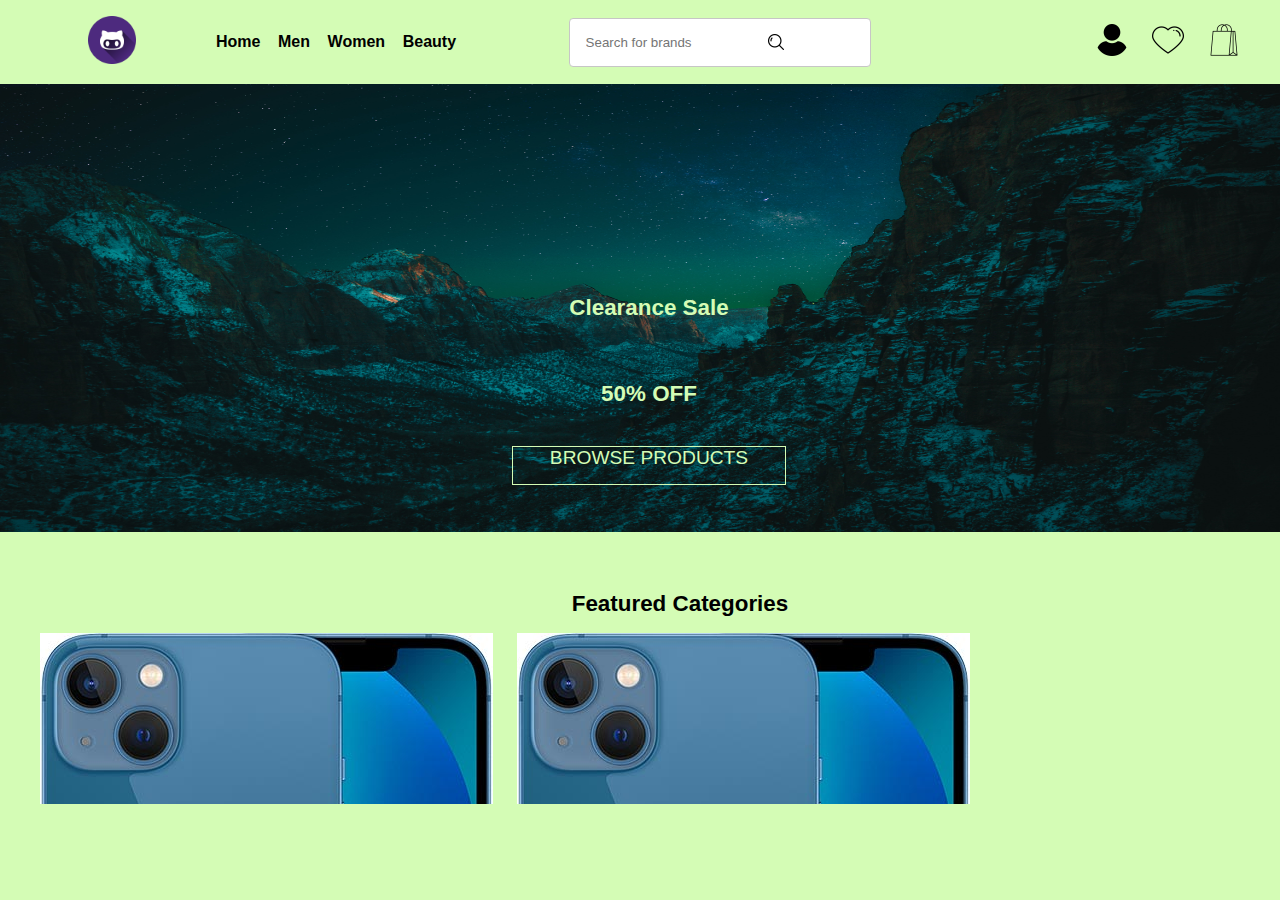
<file: index.html>
<!DOCTYPE html>
<html lang="en">
<head>
    <meta charset="UTF-8">
    <meta http-equiv="X-UA-Compatible" content="IE=edge">
    <meta name="viewport" content="width=device-width, initial-scale=1.0">
    <link rel="stylesheet" href="https://amazing-spirit.netlify.app/root.css">
    <link rel="stylesheet" href="./index.css"/>
    <title>Ecommerce</title>
</head>
<body>

    <div class="landing-page">

        <header>
            <div class="ecom-header">
                <div class="icon-container">
                    <a class="img-link" href="./index.html"><span>
                            <img class="icon" src="./images/jpeg/headicon.png" alt="" /></a>
                    </span>
                </div>

                <div class="ecom-nav"> 
                    <a href="./index.html" class="nav-link">Home</a>
                    <a href="./Components/product-listing/productlist.html" class="nav-link">Men</a>
                    <a href="./Components/product-listing/productlist.html" class="nav-link">Women</a>
                    <a href="./Components/product-listing/productlist.html" class="nav-link">Beauty</a>
                 </div>


                <div class="search-bar">
                    <input class="search" placeholder="Search for brands" type="text" name="search" />
                    <img class="search-icon land-search" src="./images/jpeg/search.png" alt="search" />
                </div>

                <div class="socials-ecom">
                    <span><a href="./Components/authentication/login/login.html"><img src='./images/jpeg/user.png' class="social-icons" /></a></span>
                    <span><a href="./Components/wishlist/wishlist.html"><img src='./images/jpeg/heart.png' class="social-icons" /></a></span>
                    <span><a href="./Components/cart/cart.html">
                            <img src='./images/jpeg/shopping-bag.png' class="social-icons" /></span>
                    </a>
                </div>
            </div>
        </header>


        <div class="main-content">
            <div class="land-img-container">
                <img class="land-img" alt="land" src="./images/jpeg/land (1).jpg"/>
                <div class="overtoimg">
                    <p class="txt-0">Clearance Sale</p>
                    <p class="txt-0">50% OFF</p>
    
                    <a href="./Components/product-listing/productlist.html" class="btn btn-primary land-b">BROWSE PRODUCTS</a>
                   
                </div>
            </div>
            <div class="main-sec-two">
                <h2 class="sec-title">
                    Featured Categories
                </h2>
                <div class="sec-wrap">
                    <div>
                        <div class="product-card-container">
                            <div class="img-container-p">
                            <img class="img-p" alt="" src="./images/jpeg/apple-iphone-13.jpg">
                            </div>
                            <div class="card-content">
                            <div class="colors">
                            <div class="color"></div>
                            <div class="color"></div>
                            <div class="color"></div>
                            <div class="color"></div>
                            </div>
                            <div class="content">
                            <p class="status">New</p>
                            <h2 class="name">iPhone 13 Pro</h2>
                            <p class="info">
                            The ultimate iPhone
                            </p>
                            <p class="price">From 1lack</p>
                            <button class="btn">Buy</button>
                            </div>
                            </div>
                            </div>
                    </div>
                    <div>
                        <div class="product-card-container">
                            <div class="img-container-p">
                            <img class="img-p" alt="" src="./images/jpeg/apple-iphone-13.jpg">
                            </div>
                            <div class="card-content">
                            <div class="colors">
                            <div class="color"></div>
                            <div class="color"></div>
                            <div class="color"></div>
                            <div class="color"></div>
                            </div>
                            <div class="content">
                            <p class="status">New</p>
                            <h2 class="name">iPhone 13 Pro</h2>
                            <p class="info">
                            The ultimate iPhone
                            </p>
                            <p class="price">From 1lack</p>
                            <button class="btn">Buy</button>
                            </div>
                            </div>
                            </div>
                    </div>
                    <div>
                        <div class="product-card-container">
                            <div class="img-container-p">
                            <img class="img-p" alt="" src="./images/jpeg/apple-iphone-13.jpg">
                            </div>
                            <div class="card-content">
                            <div class="colors">
                            <div class="color"></div>
                            <div class="color"></div>
                            <div class="color"></div>
                            <div class="color"></div>
                            </div>
                            <div class="content">
                            <p class="status">New</p>
                            <h2 class="name">iPhone 13 Pro</h2>
                            <p class="info">
                            The ultimate iPhone
                            </p>
                            <p class="price">From 1lack</p>
                            <button class="btn">Buy</button>
                            </div>
                            </div>
                            </div>
                    </div>
                    <div>
                        <div class="product-card-container">
                            <div class="img-container-p">
                            <img class="img-p" alt="" src="./images/jpeg/apple-iphone-13.jpg">
                            </div>
                            <div class="card-content">
                            <div class="colors">
                            <div class="color"></div>
                            <div class="color"></div>
                            <div class="color"></div>
                            <div class="color"></div>
                            </div>
                            <div class="content">
                            <p class="status">New</p>
                            <h2 class="name">iPhone 13 Pro</h2>
                            <p class="info">
                            The ultimate iPhone
                            </p>
                            <p class="price">From 1lack</p>
                            <button class="btn">Buy</button>
                            </div>
                            </div>
                            </div>
                    </div>
                </div>               
            </div>
        </div>
    </div> 
</body>
</html>
</file>
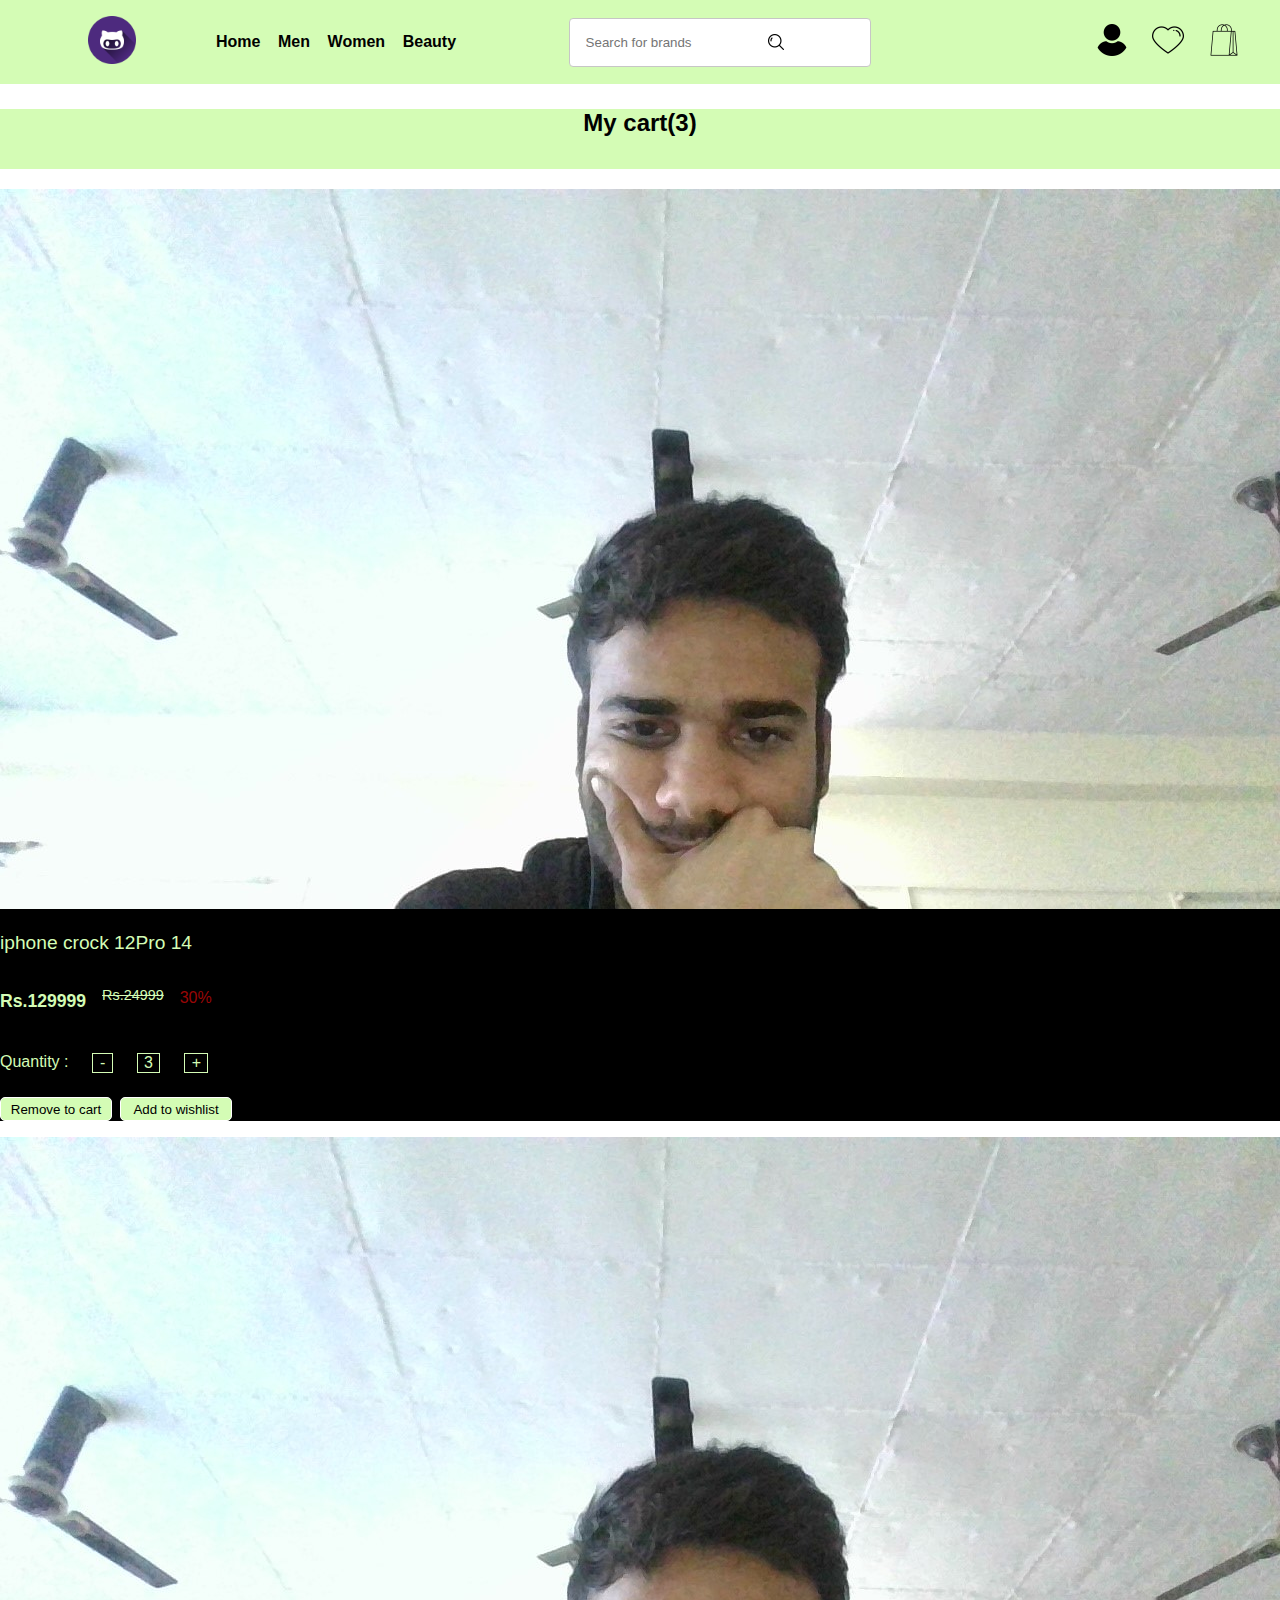
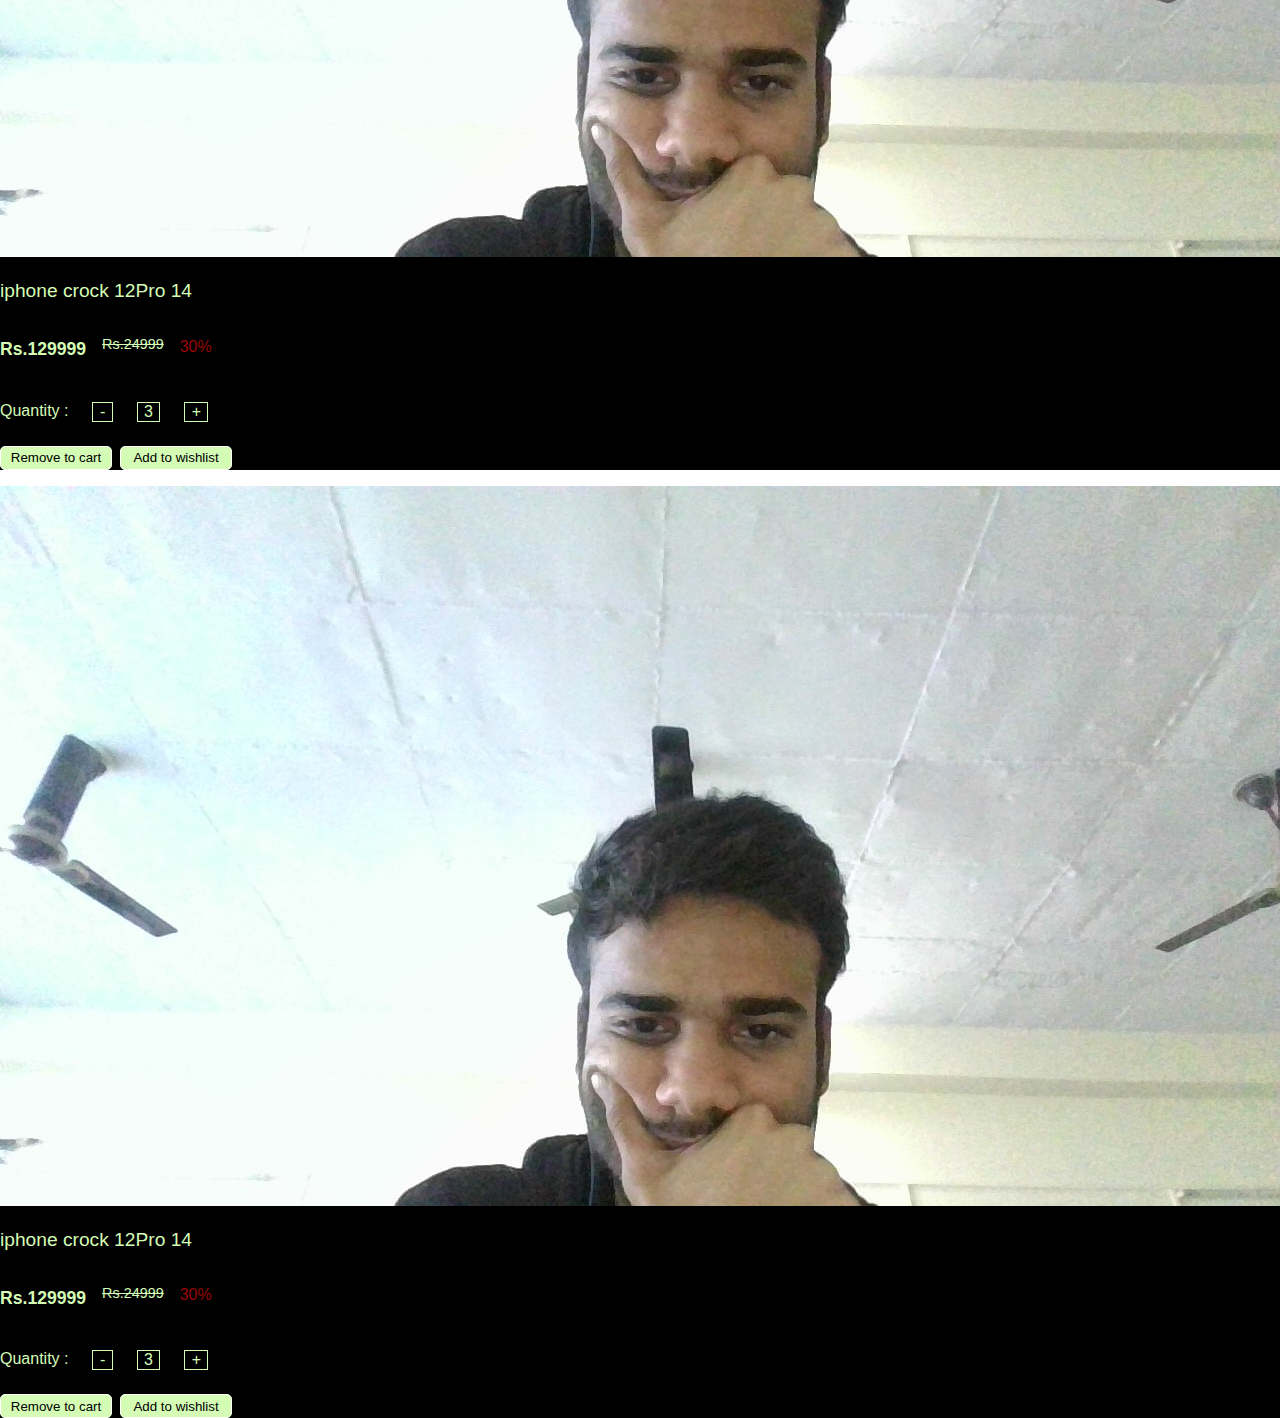
<file: Components/cart/cart.html>
<!DOCTYPE html>
<html lang="en">
<head>
    <meta charset="UTF-8">
    <meta http-equiv="X-UA-Compatible" content="IE=edge">
    <meta name="viewport" content="width=device-width, initial-scale=1.0">
    <link rel="stylesheet" href="https://amazing-spirit.netlify.app/root.css">
    <link rel="stylesheet" href="./cart.css"/>
    <title>Cart</title>
</head>
<body>

    <div class="cart-container">

        <header>
            <div class="ecom-header">
                <div class="icon-container">
                    <a class="img-link" href="../../index.html"><span>
                            <img class="icon" src="../../images/jpeg/headicon.png" alt="" /></a>
                    </span>
                </div>

                <div class="ecom-nav"> 
                    <a href="../../index.html" class="nav-link">Home</a>
                    <a href="../product-listing/productlist.html" class="nav-link">Men</a>
                    <a href="../product-listing/productlist.html" class="nav-link">Women</a>
                    <a href="../product-listing/productlist.html" class="nav-link">Beauty</a>
                 </div>


                <div class="search-bar">
                    <input class="search" placeholder="Search for brands" type="text" name="search" />
                    <img class="search-icon cart-search" src="../../images/jpeg/search.png" alt="search" />
                </div>

                <div class="socials-ecom">
                    <span><a href="../authentication/login/login.html"><img src='../../images/jpeg/user.png' class="social-icons" /></a></span>
                    <span><a href="../wishlist/wishlist.html"><img src='../../images/jpeg/heart.png' class="social-icons" /></a></span>
                    <span><a href="./cart.html">
                            <img src='../../images/jpeg/shopping-bag.png' class="social-icons" /></span>
                    </a>
                </div>
            </div>
        </header>


        <div>

            <h2 class="my-cart">My cart(3)</h2>

            <div class="cart-partition">

           

                <div class="cart-products">
        
                    <div class="align-card">
        
                        
                    <div class="card-container-horizontal cart-pro">
                        <div class="img-container-h">
                        <img class="img-h" alt="" src="../../images/jpeg/user.jpg">
                        </div>
                        <div class="card-content">
                        <div class="content-h">
        
        
                        <div>
                            <p class="title-pro-cart">
                                iphone crock 12Pro 14
                            </p>
        
                            <div class="iphone-price">
                                <p class="real-price">
                                    Rs.129999
                                </p>
                                <p class="dis-price">
                                    Rs.24999
                                </p>
                                <p class="dis-per">
                                    30%
                                </p>
                            </div>
        
                            <div class="quant">
                                <p class="quant-title">
                                    Quantity :
                                </p>
        
                                <p class="symbol">-</p>
                                <p class="symbol">3</p>
                                <p class="symbol">+</p>
                            </div>
        
                            <div class="btns-cart">
                                <button class="cart-btns">Remove to cart</button>
                                <button class="cart-btns">Add to wishlist</button>
                            </div>
        
                        </div>
                        </div>
                        </div>
                    </div>
        
                    <div class="card-container-horizontal cart-pro">
                        <div class="img-container-h">
                        <img class="img-h" alt="" src="../../images/jpeg/user.jpg">
                        </div>
                        <div class="card-content">
                        <div class="content-h">
        
        
                        <div>
                            <p class="title-pro-cart">
                                iphone crock 12Pro 14
                            </p>
        
                            <div class="iphone-price">
                                <p class="real-price">
                                    Rs.129999
                                </p>
                                <p class="dis-price">
                                    Rs.24999
                                </p>
                                <p class="dis-per">
                                    30%
                                </p>
                            </div>
        
                            <div class="quant">
                                <p class="quant-title">
                                    Quantity :
                                </p>
        
                                <p class="symbol">-</p>
                                <p class="symbol">3</p>
                                <p class="symbol">+</p>
                            </div>
        
                            <div class="btns-cart">
                                <button class="cart-btns">Remove to cart</button>
                                <button class="cart-btns">Add to wishlist</button>
                            </div>
        
                        </div>
                        </div>
                        </div>
                    </div>
        
                    
                    <div class="card-container-horizontal cart-pro">
                        <div class="img-container-h">
                        <img class="img-h" alt="" src="../../images/jpeg/user.jpg">
                        </div>
                        <div class="card-content">
                        <div class="content-h">
        
        
                        <div>
                            <p class="title-pro-cart">
                                iphone crock 12Pro 14
                            </p>
        
                            <div class="iphone-price">
                                <p class="real-price">
                                    Rs.129999
                                </p>
                                <p class="dis-price">
                                    Rs.24999
                                </p>
                                <p class="dis-per">
                                    30%
                                </p>
                            </div>
        
                            <div class="quant">
                                <p class="quant-title">
                                    Quantity :
                                </p>
        
                                <p class="symbol">-</p>
                                <p class="symbol">3</p>
                                <p class="symbol">+</p>
                            </div>
        
                            <div class="btns-cart">
                                <button class="cart-btns">Remove to cart</button>
                                <button class="cart-btns">Add to wishlist</button>
                            </div>
        
                        </div>
                        </div>
                        </div>
                    </div>
        
                    </div>
        
           
        
                </div>
        
                <div class="cart-price">
        
                    <div class="price-details">
                        <h3 class="p-detail-title">
                            Price Details
                        </h3>
                        <br/>
                        <div class="charges">
                            <div class="row-prices">
                                <p class="row-item">
                                    Price(2 items)
                                </p>
                                <p class="row-item1">
                                    Rs.545454
                                </p>
                            </div>
                            <div class="row-prices">
                                <p class="row-item">
                                   Discount
                                </p>
                                <p class="row-item1">
                                    Rs.54454
                                </p>
                            </div>
                            <div class="row-prices">
                                <p class="row-item">
                                    Delivery Charges
                                </p>
                                <p class="row-item1">
                                    Rs.5454
                                </p>
                            </div>
                        </div>
                        <br/>
                        <div class="total">
                            <p class="total-price">
                                Total Amount
                            </p>
                            <p class="total-price1">
                                Rs.4343444
                            </p>
                        </div>
                    <br/>
                    <button class="btn outline-primary cart-p-btn">Checkout</button>
                    </div>
        
                </div>
        
                </div>
        

        </div>
       




    </div>
    
</body>
</html>
</file>
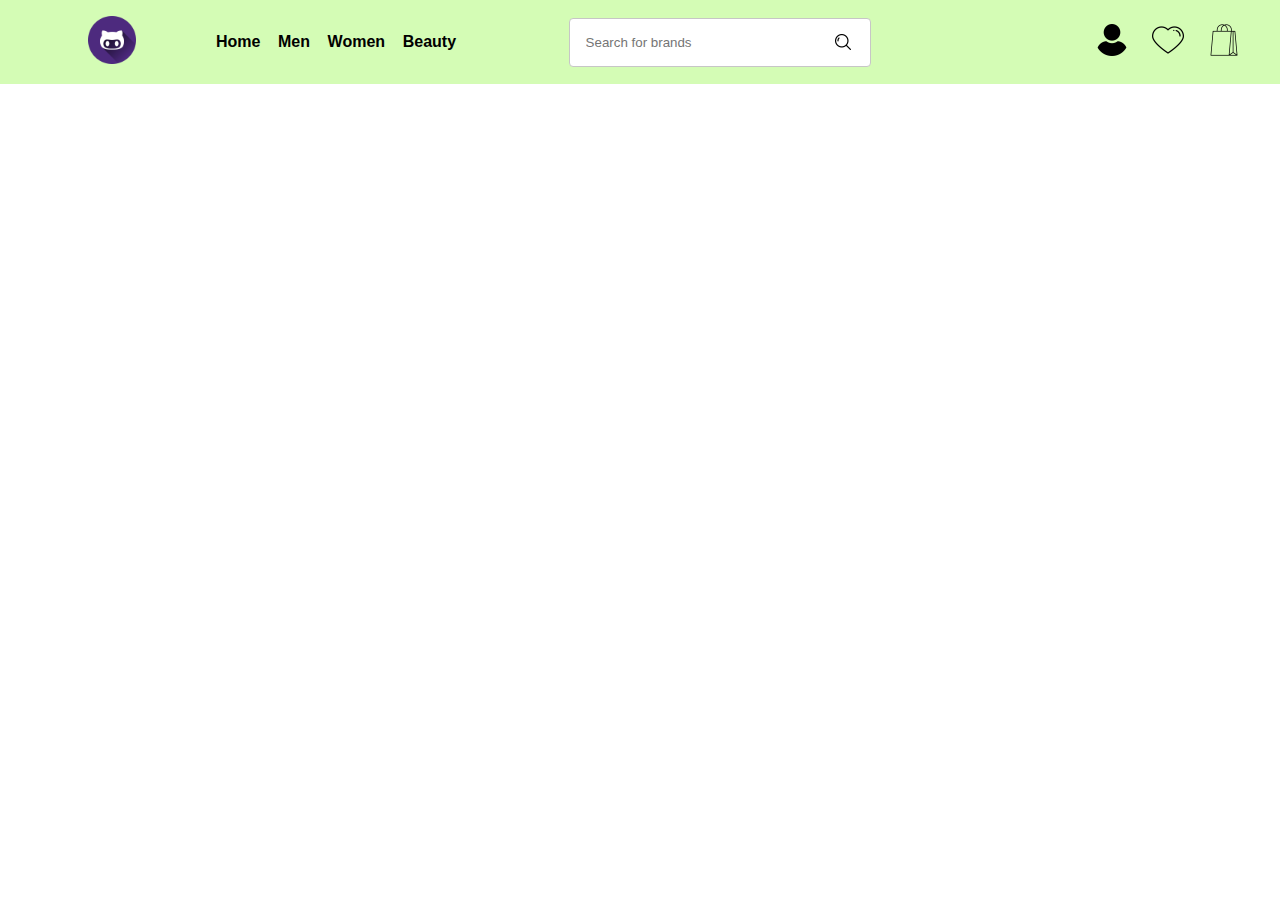
<file: Components/Header/header.html>
<!DOCTYPE html>
<html lang="en">
<head>
    <meta charset="UTF-8">
    <meta http-equiv="X-UA-Compatible" content="IE=edge">
    <meta name="viewport" content="width=device-width, initial-scale=1.0">
    <link rel="stylesheet" href="./header.css"/>
    <title>Header</title>
</head>
<body>
    <header>
        <div class="ecom-header">
            <div class="icon-container">
                <a class="img-link" href="../../index.html"><span>
                        <img class="icon" src="../../images/jpeg/headicon.png" alt="" /></a>
                </span>
            </div>

            <div class="ecom-nav"> 
                <a href="../../index.html" class="nav-link">Home</a>
                <a href="../../product-listing/productlist.html" class="nav-link">Men</a>
                <a href="../../product-listing/productlist.html" class="nav-link">Women</a>
                <a href="../../product-listing/productlist.html" class="nav-link">Beauty</a>
             </div>


            <div class="search-bar">
                <input class="search" placeholder="Search for brands" type="text" name="search"/>
                <img class="search-icon" src="../../images/jpeg/search.png" alt="search"/>
            </div>
                  
            <div class="socials-ecom">
                <span><a href="../authentication/login/login.html"><img src='../../images/jpeg/user.png'
                            class="social-icons" /></a></span>
                <span><a href="../wishlist/wishlist.html"><img src='../../images/jpeg/heart.png'
                            class="social-icons" /></a></span>
                <span><a href="../cart/cart.html">
                        <img src='../../images/jpeg/shopping-bag.png' class="social-icons" /></span>
                </a>
            </div> 
        </div> 
    </header> 
</body>
</html>
</file>
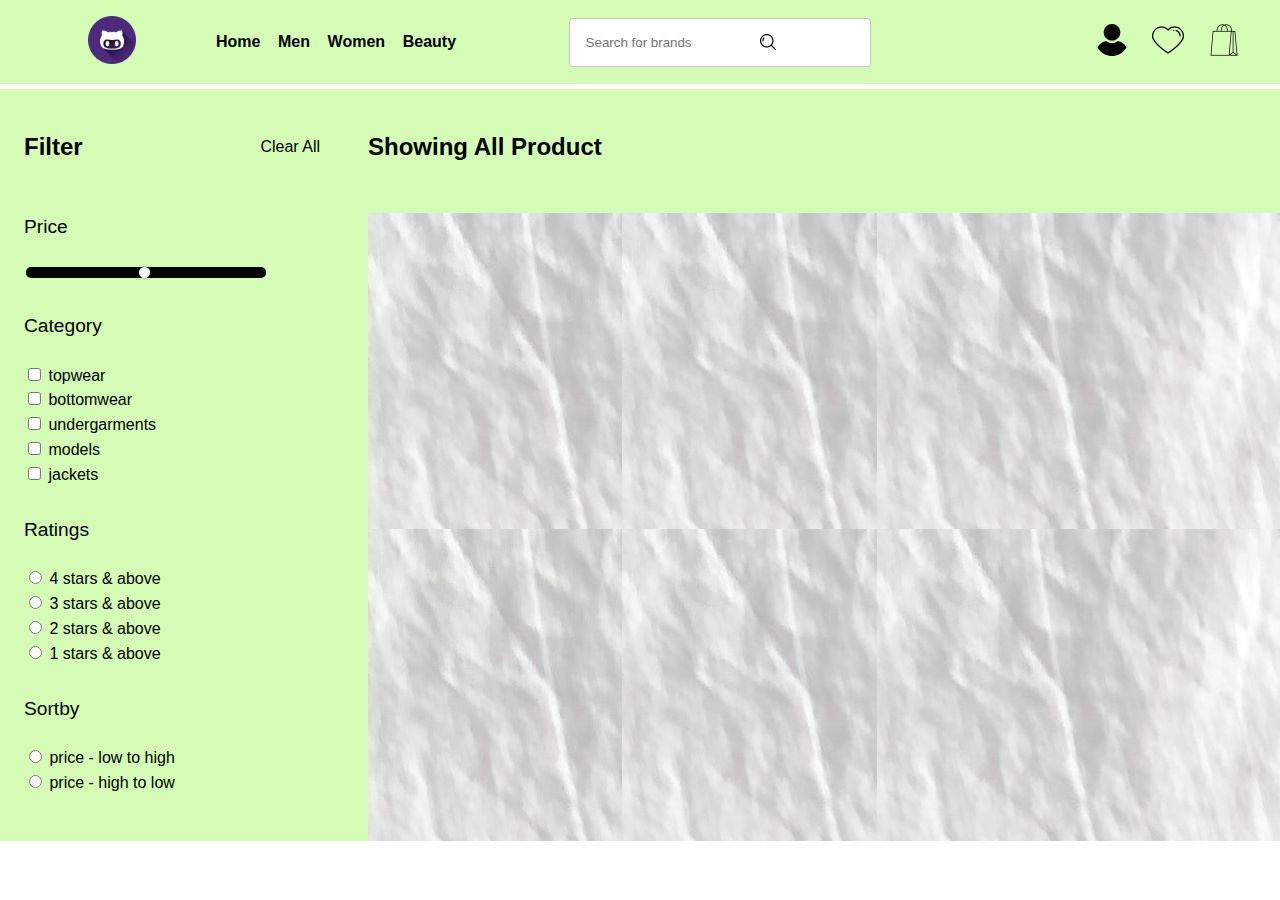
<file: Components/product-listing/productlist.html>
<!DOCTYPE html>
<html lang="en">

<head>
    <meta charset="UTF-8">
    <meta http-equiv="X-UA-Compatible" content="IE=edge">
    <meta name="viewport" content="width=device-width, initial-scale=1.0">
    <link rel="stylesheet" href="https://amazing-spirit.netlify.app/root.css">
    <link rel="stylesheet" href="./productlist.css" />
    <title>Product List</title>
</head>

<body>

    <div class="product-container">

        <header>
            <div class="ecom-header">
                <div class="icon-container">
                    <a class="img-link" href="../../index.html"><span>
                            <img class="icon" src="../../images/jpeg/headicon.png" alt="" /></a>
                    </span>
                </div>

                <div class="ecom-nav">
                    <a href="../../index.html" class="nav-link">Home</a>
                    <a href="./productlist.html" class="nav-link">Men</a>
                    <a href="./productlist.html" class="nav-link">Women</a>
                    <a href="./productlist.html" class="nav-link">Beauty</a>
                </div>


                <div class="search-bar">
                    <input class="search" placeholder="Search for brands" type="text" name="search" />
                    <img class="search-icon product-search" src="../../images/jpeg/search.png" alt="search" />
                </div>

                <div class="socials-ecom">
                    <span><a href="../authentication/login/login.html"><img src='../../images/jpeg/user.png'
                                class="social-icons" /></a></span>
                    <span><a href="../wishlist/wishlist.html"><img src='../../images/jpeg/heart.png'
                                class="social-icons" /></a></span>
                    <span><a href="../cart/cart.html">
                            <img src='../../images/jpeg/shopping-bag.png' class="social-icons" /></span>
                    </a>
                </div>
            </div>
        </header>


        <div class="parts">
            <div class="parts-1">
                <div class="head-title">
                    <h2 class="filter">Filter</h2>
                    <p class="clear">Clear All</p>
                </div>
                <div class="range-slide">
                    <h3 class="price">Price</h3>
                    <input class="slider" type="range" min="1" max="100" value="50">
                </div>
                <div class="category">
                    <h3 class="price">Category</h3>
                    <div class="checks-ecom">

                        <div class="form-group">
                            <input type="checkbox" class="form-input" id="pro0" />
                            <span class="check-style"></span>
                            <label class="form-label" for="pro0">topwear</label>
                        </div>

                        <div class="form-group">
                            <input type="checkbox" class="form-input" id="pro1" />
                            <span class="check-style"></span>
                            <label class="form-label" for="pro1">bottomwear</label>
                        </div>

                        <div class="form-group">
                            <input type="checkbox" class="form-input" id="pro2" />
                            <span class="check-style"></span>
                            <label class="form-label" for="pro2">undergarments</label>
                        </div>

                        <div class="form-group">
                            <input type="checkbox" class="form-input" id="pro3" />
                            <span class="check-style"></span>
                            <label class="form-label" for="pro3">models</label>
                        </div>

                        <div class="form-group">
                            <input type="checkbox" class="form-input" id="pro4" />
                            <span class="check-style"></span>
                            <label class="form-label" for="pro4">jackets</label>
                        </div>

                    </div>

                </div>
                <div class="ratings">
                    <h3 class="price">Ratings</h3>
                    <div class="radio-ecom">

                        <div class="form-group">
                            <input type="radio" class="form-input" id="pro4" />
                            <span class="radio-style"></span>
                            <label class="form-label" for="pro4">4 stars & above</label>
                        </div>

                        <div class="form-group">
                            <input type="radio" class="form-input" id="pro5" />
                            <span class="radio-style"></span>
                            <label class="form-label" for="pro5">3 stars & above</label>
                        </div>

                        <div class="form-group">
                            <input type="radio" class="form-input" id="pro6" />
                            <span class="radio-style"></span>
                            <label class="form-label" for="pro6">2 stars & above</label>
                        </div>

                        <div class="form-group">
                            <input type="radio" class="form-input" id="pro7" />
                            <span class="radio-style"></span>
                            <label class="form-label" for="pro7">1 stars & above</label>
                        </div>
                    </div>
                </div>
                <div class="sortby">
                    <h3 class="price">Sortby</h3>
                    <div class="sortby-ecom">

                        <div class="form-group">
                            <input type="radio" class="form-input" id="pro8" />
                            <span class="radio-style"></span>
                            <label class="form-label" for="pro8">price - low to high</label>
                        </div>

                        <div class="form-group">
                            <input type="radio" class="form-input" id="pro9" />
                            <span class="radio-style"></span>
                            <label class="form-label" for="pro9">price - high to low</label>
                        </div>
                    </div>
                </div>
            </div>

            <div class="parts-2">
                <h2 class="part-2-head">Showing All Product</h2>

                <div class="products">

                    <div class="product-card0 ecom-card0">
                        <div class="img-container-product0 ecom-p0">
                            <img class="p-img0" alt="" src="../../images/jpeg/leather.jpg">
                            <div class="badge0">
                                <p class="sale">Sale</p>
                            </div>
                        </div>
                        <div class="card-content-product0">
                            <h3 class="title0">Blazer</h3>
                            <p class="price-p0">€ 2000</p>
                            <button class="btn-product0 ecom-btn-cart">Add To Cart</button>
                        </div>
                    </div>

                    <div class="product-card0 ecom-card0">
                        <div class="img-container-product0 ecom-p0">
                            <img class="p-img0" alt="" src="../../images/jpeg/leather.jpg">
                            <div class="badge0">
                                <p class="sale">Sale</p>
                            </div>
                        </div>
                        <div class="card-content-product0">
                            <h3 class="title0">Blazer</h3>
                            <p class="price-p0">€ 2000</p>
                            <button class="btn-product0 ecom-btn-cart">Add To Cart</button>
                        </div>
                    </div>

                    <div class="product-card0 ecom-card0">
                        <div class="img-container-product0 ecom-p0">
                            <img class="p-img0" alt="" src="../../images/jpeg/leather.jpg">
                            <div class="badge0">
                                <p class="sale">Sale</p>
                            </div>
                        </div>
                        <div class="card-content-product0">
                            <h3 class="title0">Blazer</h3>
                            <p class="price-p0">€ 2000</p>
                            <button class="btn-product0 ecom-btn-cart">Add To Cart</button>
                        </div>
                    </div>

                    <div class="product-card0 ecom-card0">
                        <div class="img-container-product0 ecom-p0">
                            <img class="p-img0" alt="" src="../../images/jpeg/leather.jpg">
                            <div class="badge0">
                                <p class="sale">Sale</p>
                            </div>
                        </div>
                        <div class="card-content-product0">
                            <h3 class="title0">Blazer</h3>
                            <p class="price-p0">€ 2000</p>
                            <button class="btn-product0 ecom-btn-cart">Add To Cart</button>
                        </div>
                    </div>

                    <div class="product-card0 ecom-card0">
                        <div class="img-container-product0 ecom-p0">
                            <img class="p-img0" alt="" src="../../images/jpeg/leather.jpg">
                            <div class="badge0">
                                <p class="sale">Sale</p>
                            </div>
                        </div>
                        <div class="card-content-product0">
                            <h3 class="title0">Blazer</h3>
                            <p class="price-p0">€ 2000</p>
                            <button class="btn-product0 ecom-btn-cart">Add To Cart</button>
                        </div>
                    </div>

                    <div class="product-card0 ecom-card0">
                        <div class="img-container-product0 ecom-p0">
                            <img class="p-img0" alt="" src="../../images/jpeg/leather.jpg">
                            <div class="badge0">
                                <p class="sale">Sale</p>
                            </div>
                        </div>
                        <div class="card-content-product0">
                            <h3 class="title0">Blazer</h3>
                            <p class="price-p0">€ 2000</p>
                            <button class="btn-product0 ecom-btn-cart">Add To Cart</button>
                        </div>
                    </div>

                    <div class="product-card0 ecom-card0">
                        <div class="img-container-product0 ecom-p0">
                            <img class="p-img0" alt="" src="../../images/jpeg/leather.jpg">
                            <div class="badge0">
                                <p class="sale">Sale</p>
                            </div>
                        </div>
                        <div class="card-content-product0">
                            <h3 class="title0">Blazer</h3>
                            <p class="price-p0">€ 2000</p>
                            <button class="btn-product0 ecom-btn-cart">Add To Cart</button>
                        </div>
                    </div>

                    <div class="product-card0 ecom-card0">
                        <div class="img-container-product0 ecom-p0">
                            <img class="p-img0" alt="" src="../../images/jpeg/leather.jpg">
                            <div class="badge0">
                                <p class="sale">Sale</p>
                            </div>
                        </div>
                        <div class="card-content-product0">
                            <h3 class="title0">Blazer</h3>
                            <p class="price-p0">€ 2000</p>
                            <button class="btn-product0 ecom-btn-cart">Add To Cart</button>
                        </div>
                    </div>

                    <div class="product-card0 ecom-card0">
                        <div class="img-container-product0 ecom-p0">
                            <img class="p-img0" alt="" src="../../images/jpeg/leather.jpg">
                            <div class="badge0">
                                <p class="sale">Sale</p>
                            </div>
                        </div>
                        <div class="card-content-product0">
                            <h3 class="title0">Blazer</h3>
                            <p class="price-p0">€ 2000</p>
                            <button class="btn-product0 ecom-btn-cart">Add To Cart</button>
                        </div>
                    </div>

                </div>
            </div>
        </div>
    </div>
</body>

</html>
</file>
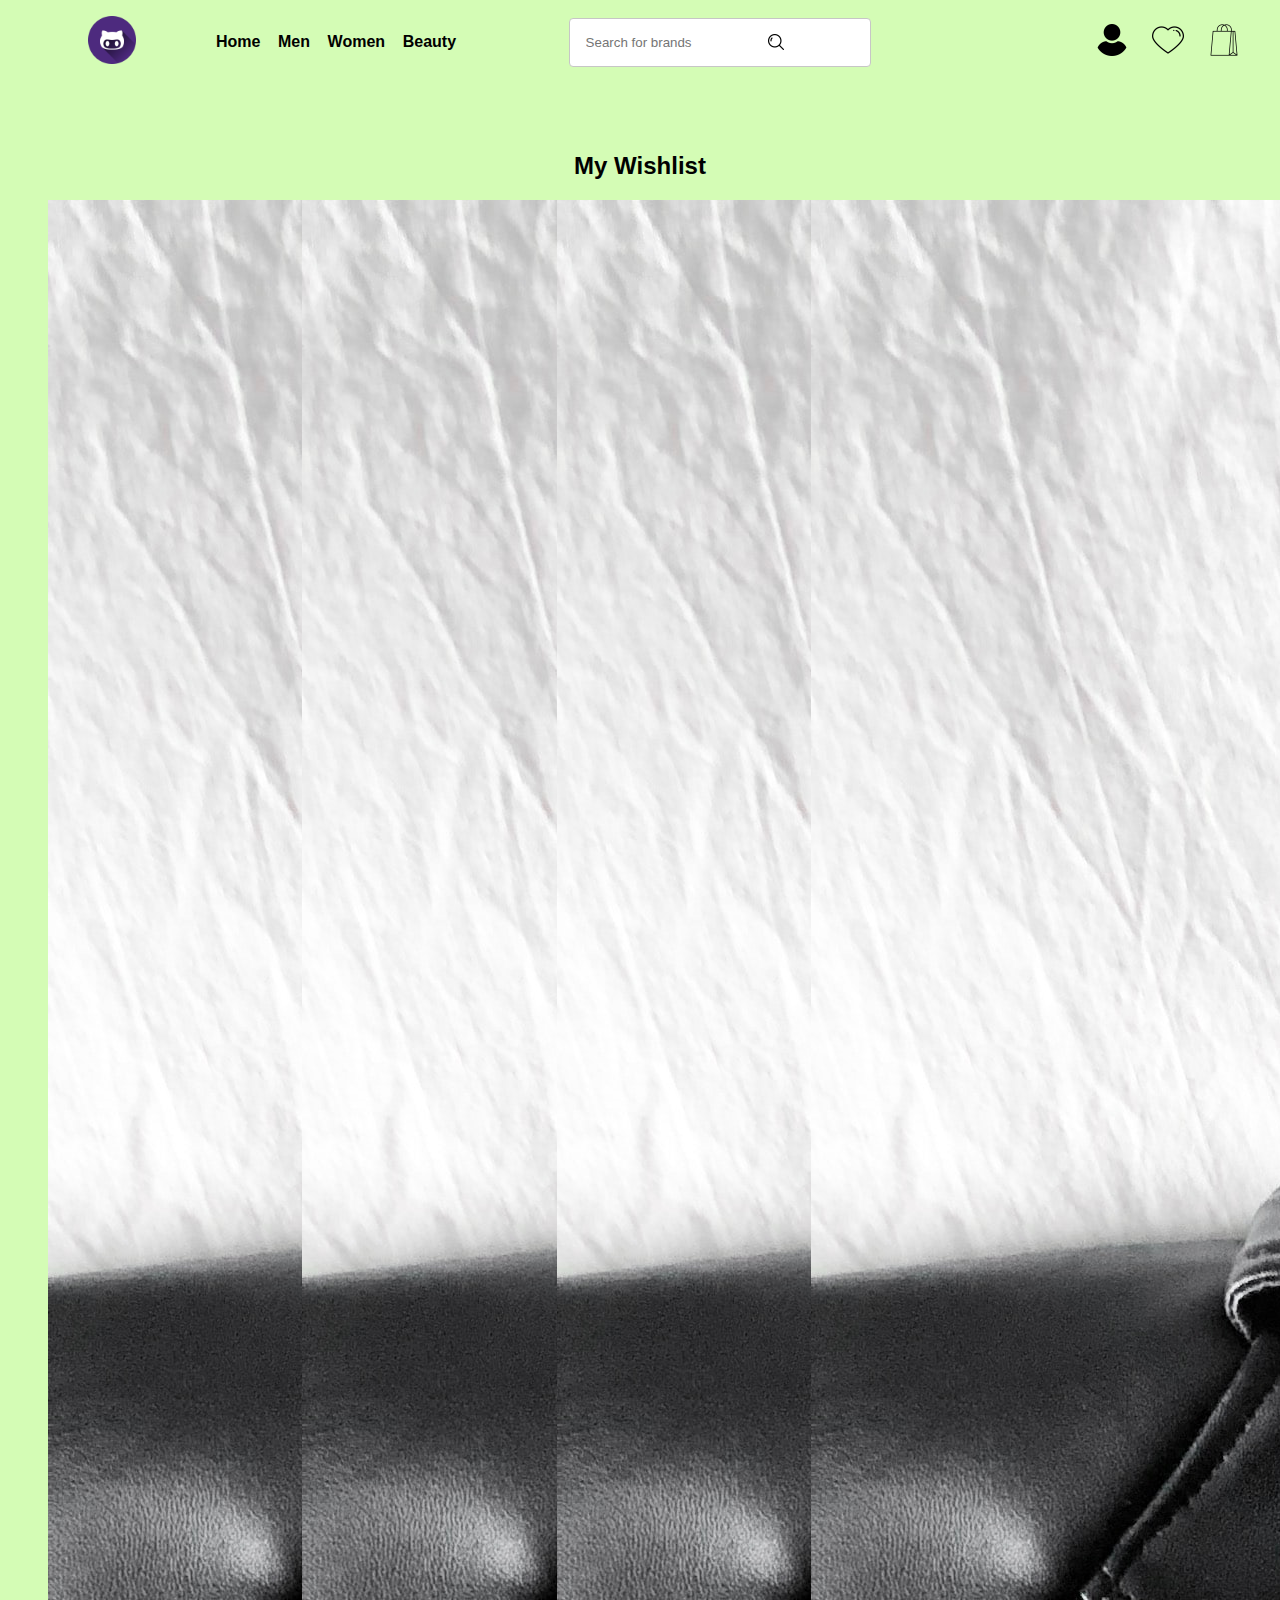
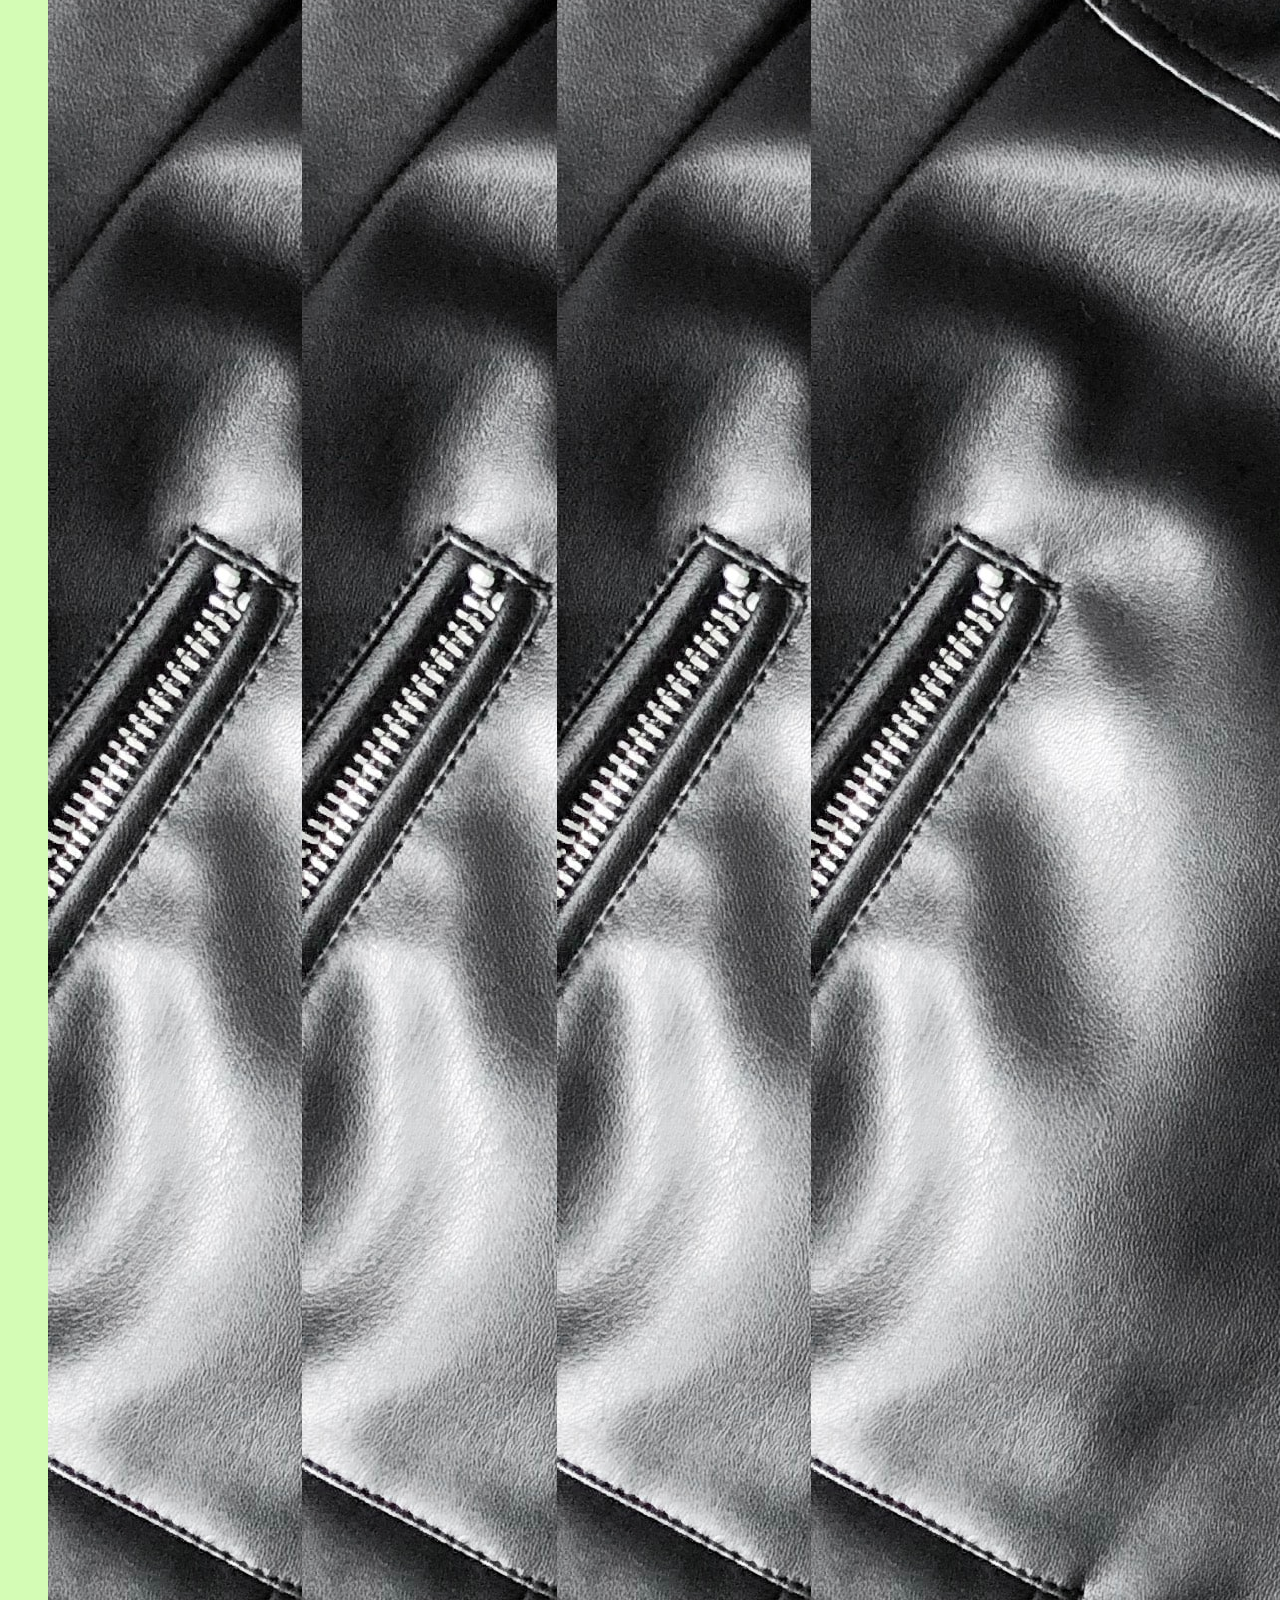
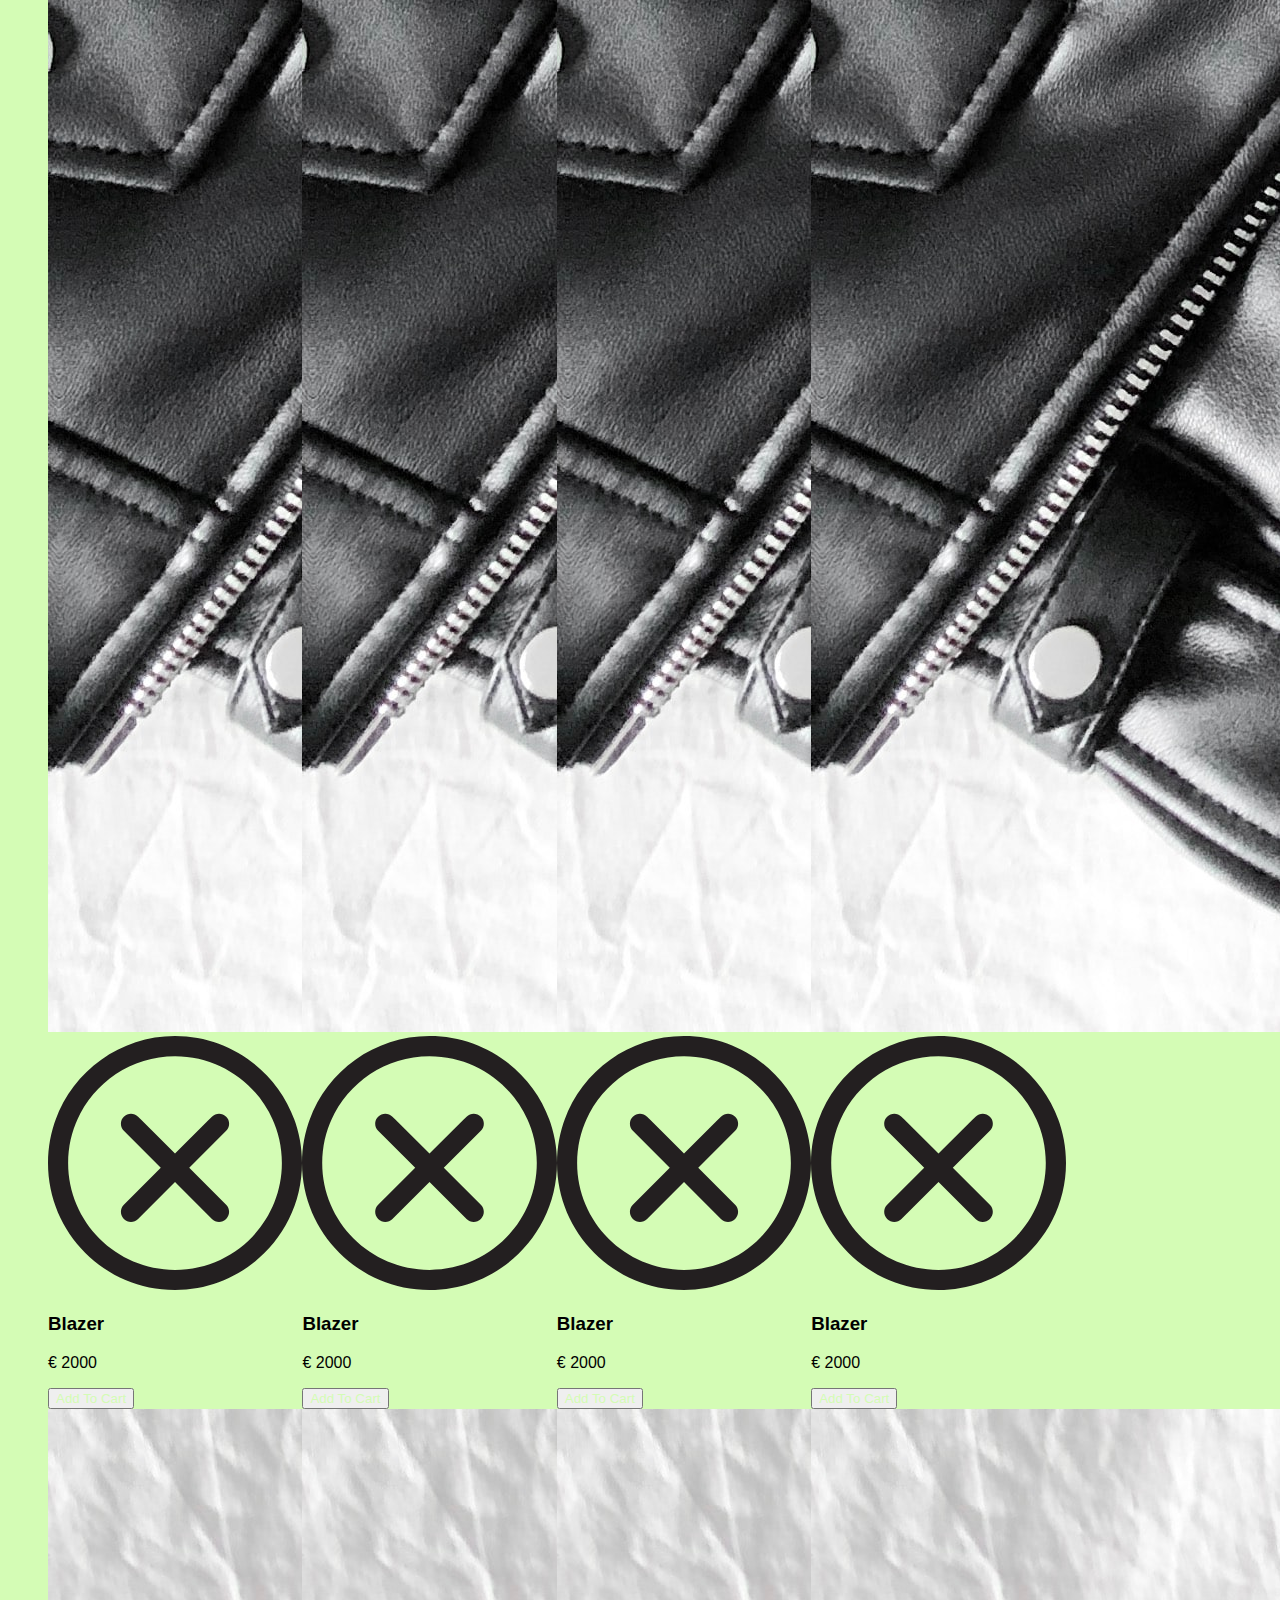
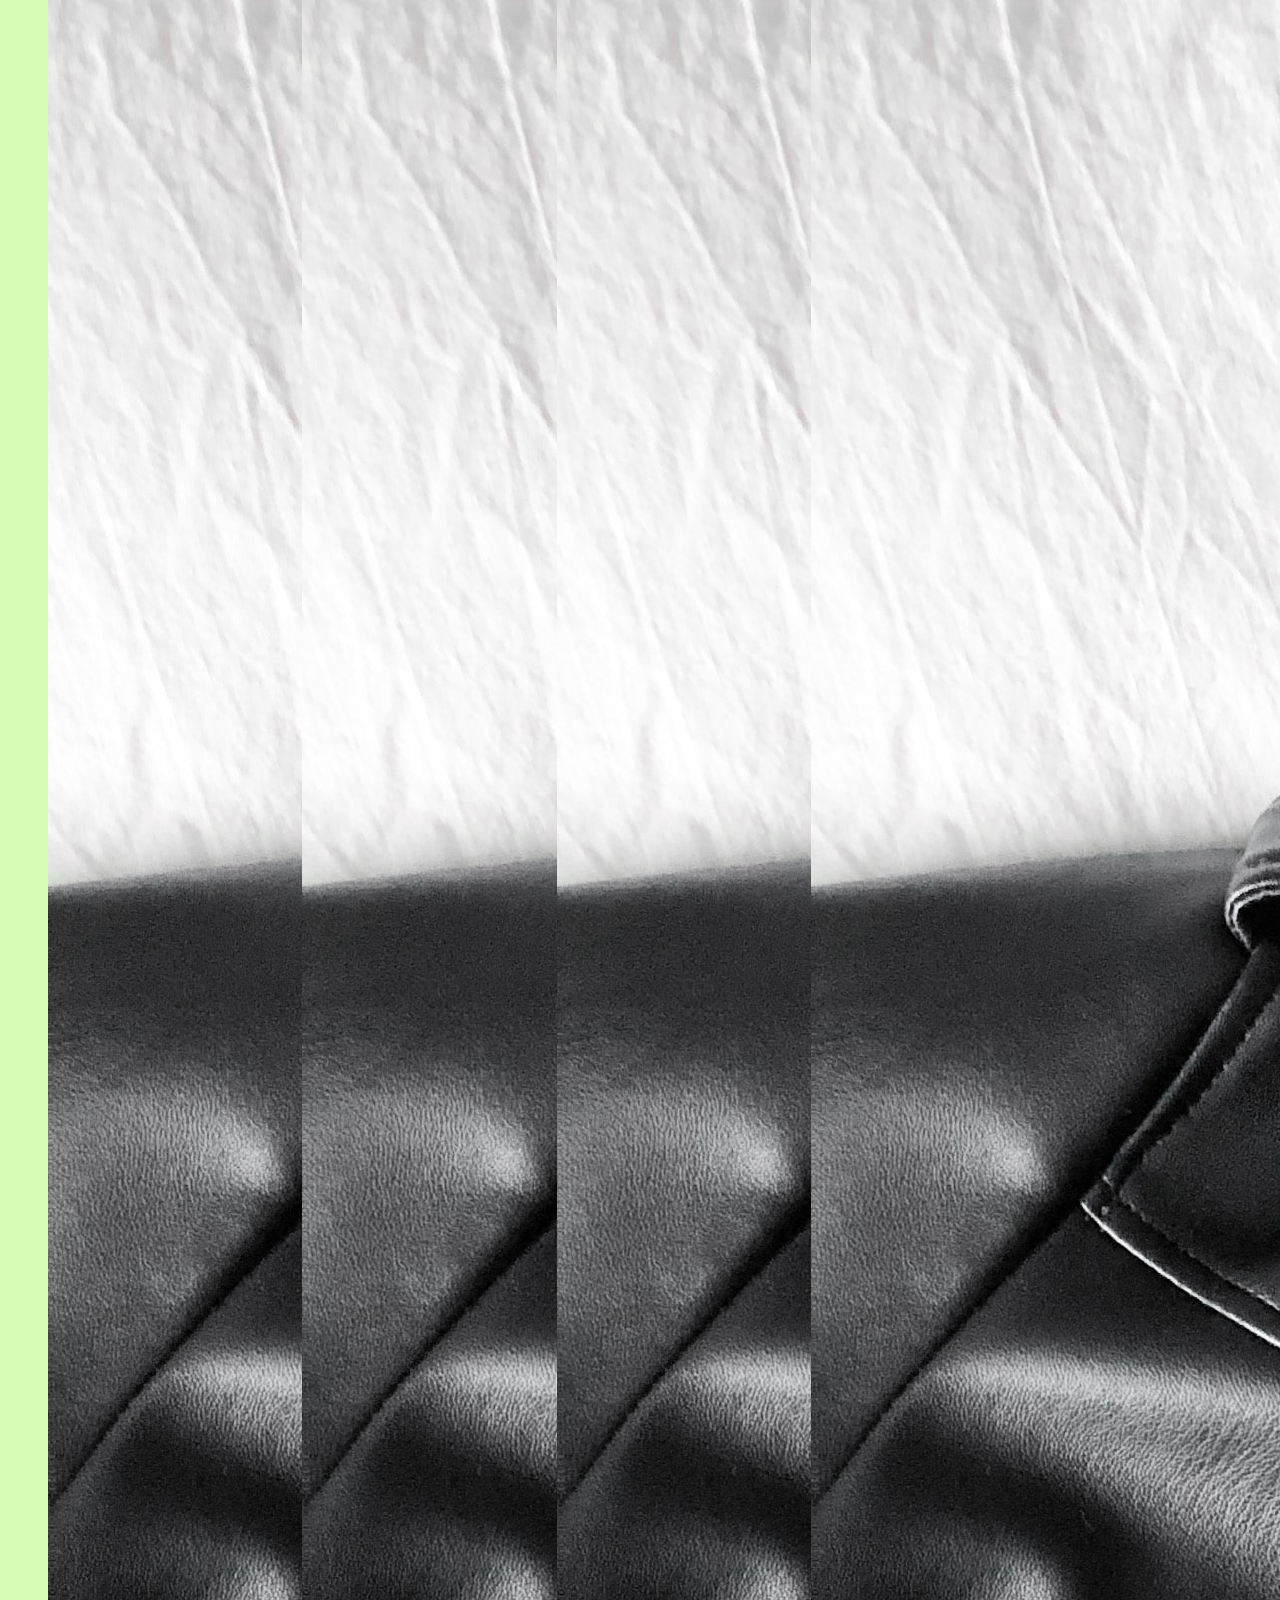
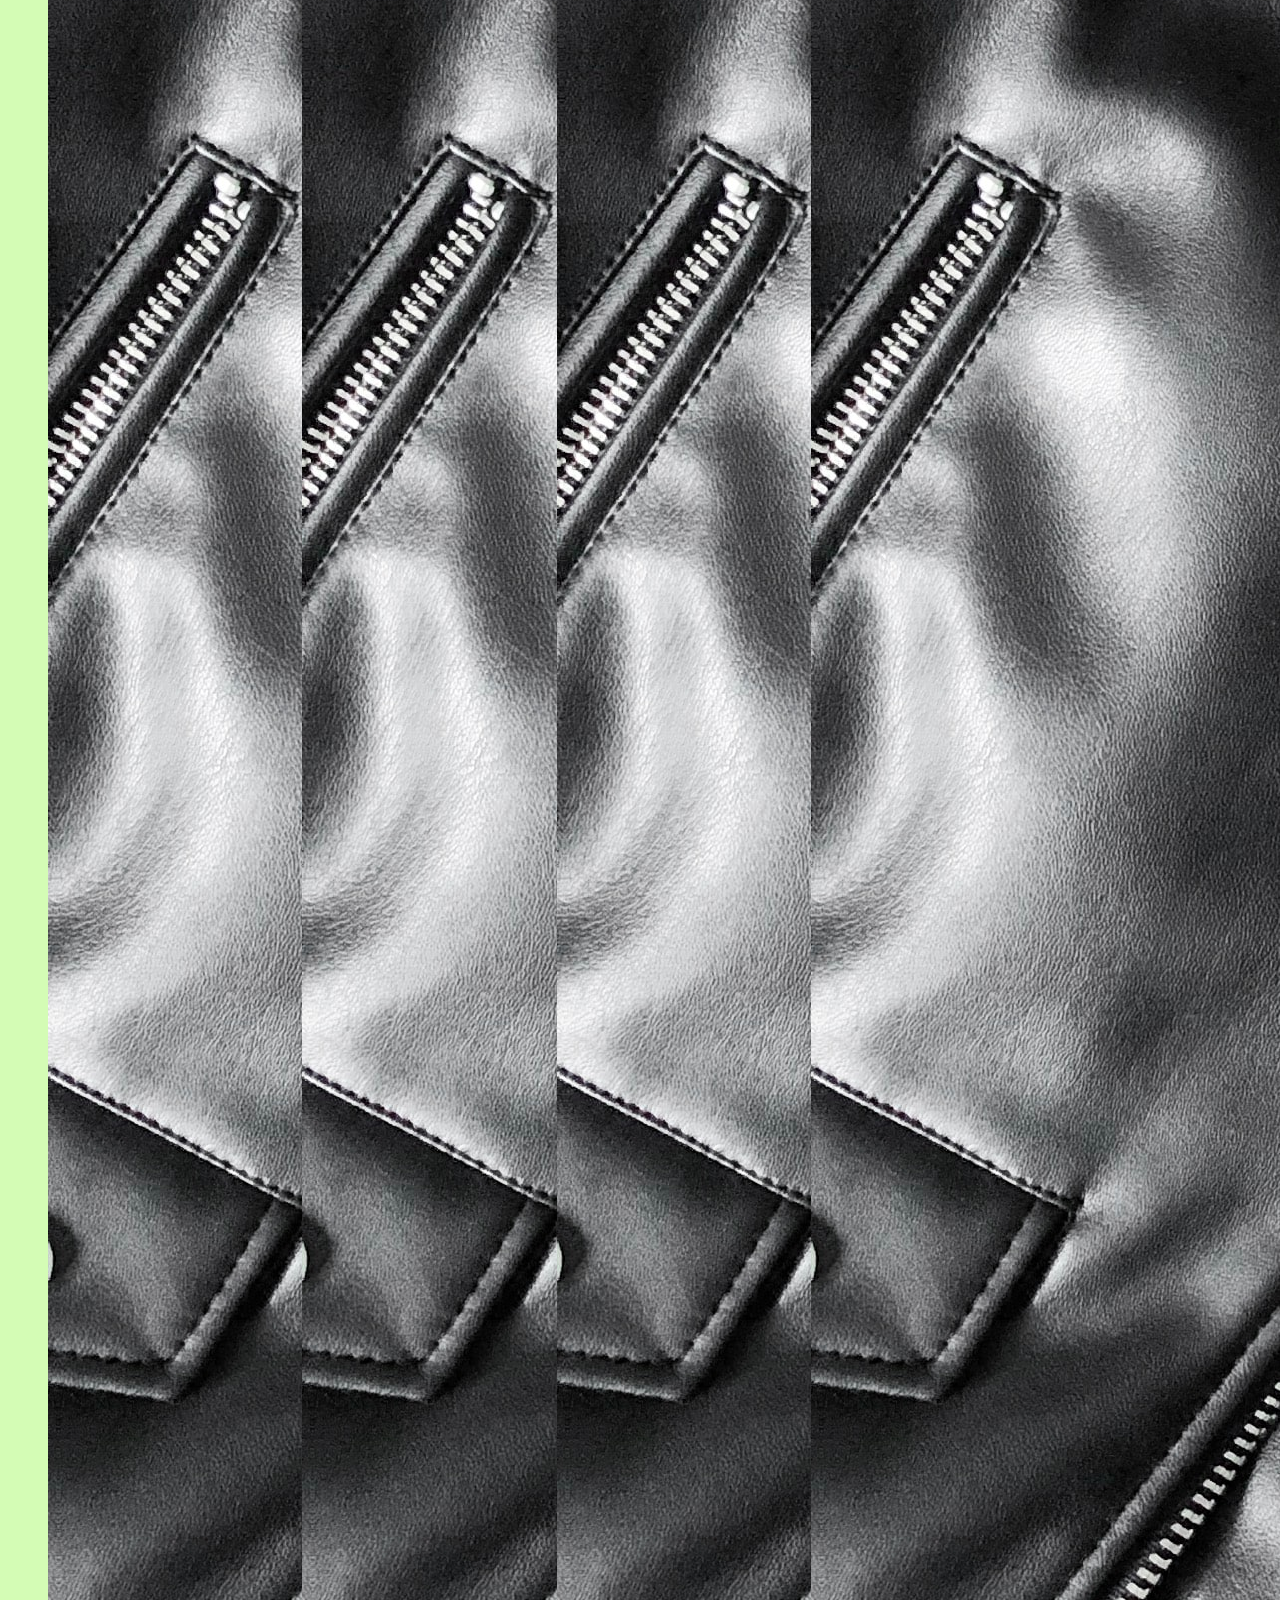
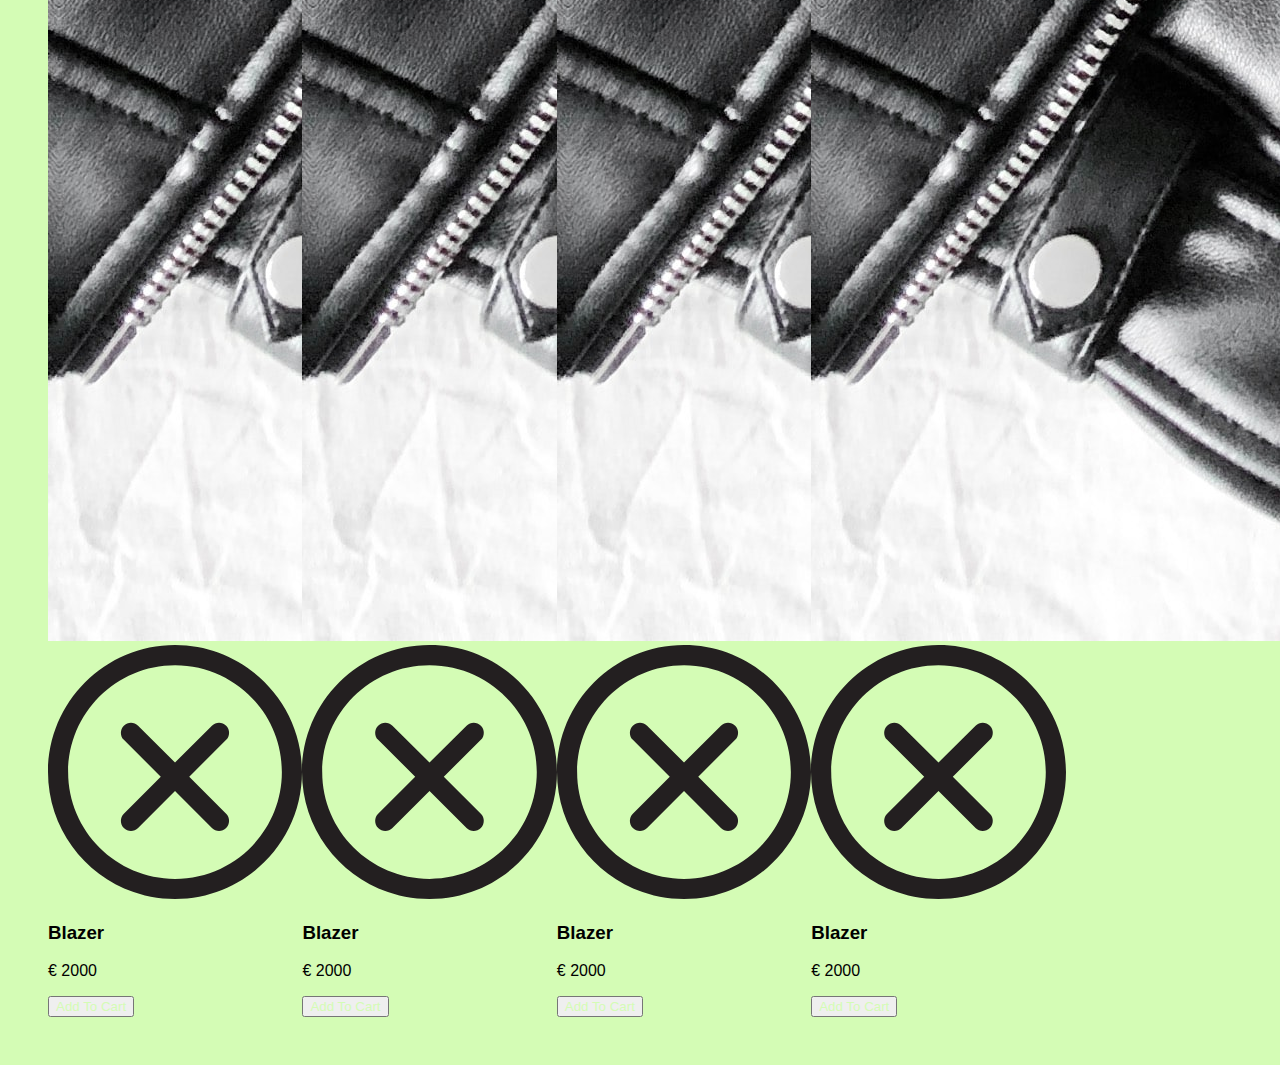
<file: Components/wishlist/wishlist.html>
<!DOCTYPE html>
<html lang="en">

<head>
    <meta charset="UTF-8">
    <meta http-equiv="X-UA-Compatible" content="IE=edge">
    <meta name="viewport" content="width=device-width, initial-scale=1.0">
    <link rel="stylesheet" href="https://amazing-spirit.netlify.app/root.css">
    <link rel="stylesheet" href="./wishlist.css" />
    <title>Wishlist</title>
</head>

<body>

    <div class="wish-container">
        <header>
            <div class="ecom-header">
                <div class="icon-container">
                    <a class="img-link" href="../../index.html"><span>
                            <img class="icon" src="../../images/jpeg/headicon.png" alt="" /></a>
                    </span>
                </div>

                <div class="ecom-nav">
                    <a href="../../index.html" class="nav-link">Home</a>
                    <a href="../product-listing/productlist.html" class="nav-link">Men</a>
                    <a href="../product-listing/productlist.html" class="nav-link">Women</a>
                    <a href="../product-listing/productlist.html" class="nav-link">Beauty</a>
                </div>


                <div class="search-bar">
                    <input class="search" placeholder="Search for brands" type="text" name="search" />
                    <img class="search-icon wish-search" src="../../images/jpeg/search.png" alt="search" />
                </div>

                <div class="socials-ecom">
                    <span><a href="../authentication/login/login.html"><img src='../../images/jpeg/user.png'
                                class="social-icons" /></a></span>
                    <span><a href="./wishlist.html"><img src='../../images/jpeg/heart.png'
                                class="social-icons" /></a></span>
                    <span><a href="../cart/cart.html">
                            <img src='../../images/jpeg/shopping-bag.png' class="social-icons" /></span>
                    </a>
                </div>
            </div>
        </header>


        <div class="wishes">
            <h2 class="my-wish">My Wishlist</h2>

            <div class="all-wishes">
                <div class="action-card">
                    <div class="img-container-product0 wish-strech">
                        <img class="p-img0" alt="" src="../../images/jpeg/leather.jpg">
                        <div class="badge1">
                            <span class="action" onclick="close()"><img src="../../images/svgs/close.svg"
                                    class="img-action" alt=""></span>
                        </div>
                    </div>
                    <div class="card-content-product0">
                        <h3 class="title0">Blazer</h3>
                        <p class="price-p0">€ 2000</p>
                        <button class="btn-product0 add-cl">Add To Cart</button>
                    </div>
                </div>

                <div class="action-card">
                    <div class="img-container-product0 wish-strech">
                        <img class="p-img0" alt="" src="../../images/jpeg/leather.jpg">
                        <div class="badge1">
                            <span class="action" onclick="close()"><img src="../../images/svgs/close.svg"
                                    class="img-action" alt=""></span>
                        </div>
                    </div>
                    <div class="card-content-product0">
                        <h3 class="title0">Blazer</h3>
                        <p class="price-p0">€ 2000</p>
                        <button class="btn-product0 add-cl">Add To Cart</button>
                    </div>
                </div>

                <div class="action-card">
                    <div class="img-container-product0 wish-strech">
                        <img class="p-img0" alt="" src="../../images/jpeg/leather.jpg">
                        <div class="badge1">
                            <span class="action" onclick="close()"><img src="../../images/svgs/close.svg"
                                    class="img-action" alt=""></span>
                        </div>
                    </div>
                    <div class="card-content-product0">
                        <h3 class="title0">Blazer</h3>
                        <p class="price-p0">€ 2000</p>
                        <button class="btn-product0 add-cl">Add To Cart</button>
                    </div>
                </div>

                <div class="action-card">
                    <div class="img-container-product0 wish-strech">
                        <img class="p-img0" alt="" src="../../images/jpeg/leather.jpg">
                        <div class="badge1">
                            <span class="action" onclick="close()"><img src="../../images/svgs/close.svg"
                                    class="img-action" alt=""></span>
                        </div>
                    </div>
                    <div class="card-content-product0">
                        <h3 class="title0">Blazer</h3>
                        <p class="price-p0">€ 2000</p>
                        <button class="btn-product0 add-cl">Add To Cart</button>
                    </div>
                </div>

                <div class="action-card">
                    <div class="img-container-product0 wish-strech">
                        <img class="p-img0" alt="" src="../../images/jpeg/leather.jpg">
                        <div class="badge1">
                            <span class="action" onclick="close()"><img src="../../images/svgs/close.svg"
                                    class="img-action" alt=""></span>
                        </div>
                    </div>
                    <div class="card-content-product0">
                        <h3 class="title0">Blazer</h3>
                        <p class="price-p0">€ 2000</p>
                        <button class="btn-product0 add-cl">Add To Cart</button>
                    </div>
                </div>

                <div class="action-card">
                    <div class="img-container-product0 wish-strech">
                        <img class="p-img0" alt="" src="../../images/jpeg/leather.jpg">
                        <div class="badge1">
                            <span class="action" onclick="close()"><img src="../../images/svgs/close.svg"
                                    class="img-action" alt=""></span>
                        </div>
                    </div>
                    <div class="card-content-product0">
                        <h3 class="title0">Blazer</h3>
                        <p class="price-p0">€ 2000</p>
                        <button class="btn-product0 add-cl">Add To Cart</button>
                    </div>
                </div>


                <div class="action-card">
                    <div class="img-container-product0 wish-strech">
                        <img class="p-img0" alt="" src="../../images/jpeg/leather.jpg">
                        <div class="badge1">
                            <span class="action" onclick="close()"><img src="../../images/svgs/close.svg"
                                    class="img-action" alt=""></span>
                        </div>
                    </div>
                    <div class="card-content-product0">
                        <h3 class="title0">Blazer</h3>
                        <p class="price-p0">€ 2000</p>
                        <button class="btn-product0 add-cl">Add To Cart</button>
                    </div>
                </div>


                <div class="action-card">
                    <div class="img-container-product0 wish-strech">
                        <img class="p-img0" alt="" src="../../images/jpeg/leather.jpg">
                        <div class="badge1">
                            <span class="action" onclick="close()"><img src="../../images/svgs/close.svg"
                                    class="img-action" alt=""></span>
                        </div>
                    </div>
                    <div class="card-content-product0">
                        <h3 class="title0">Blazer</h3>
                        <p class="price-p0">€ 2000</p>
                        <button class="btn-product0 add-cl">Add To Cart</button>
                    </div>
                </div>

            </div>
        </div>
    </div>
</body>

</html>
</file>
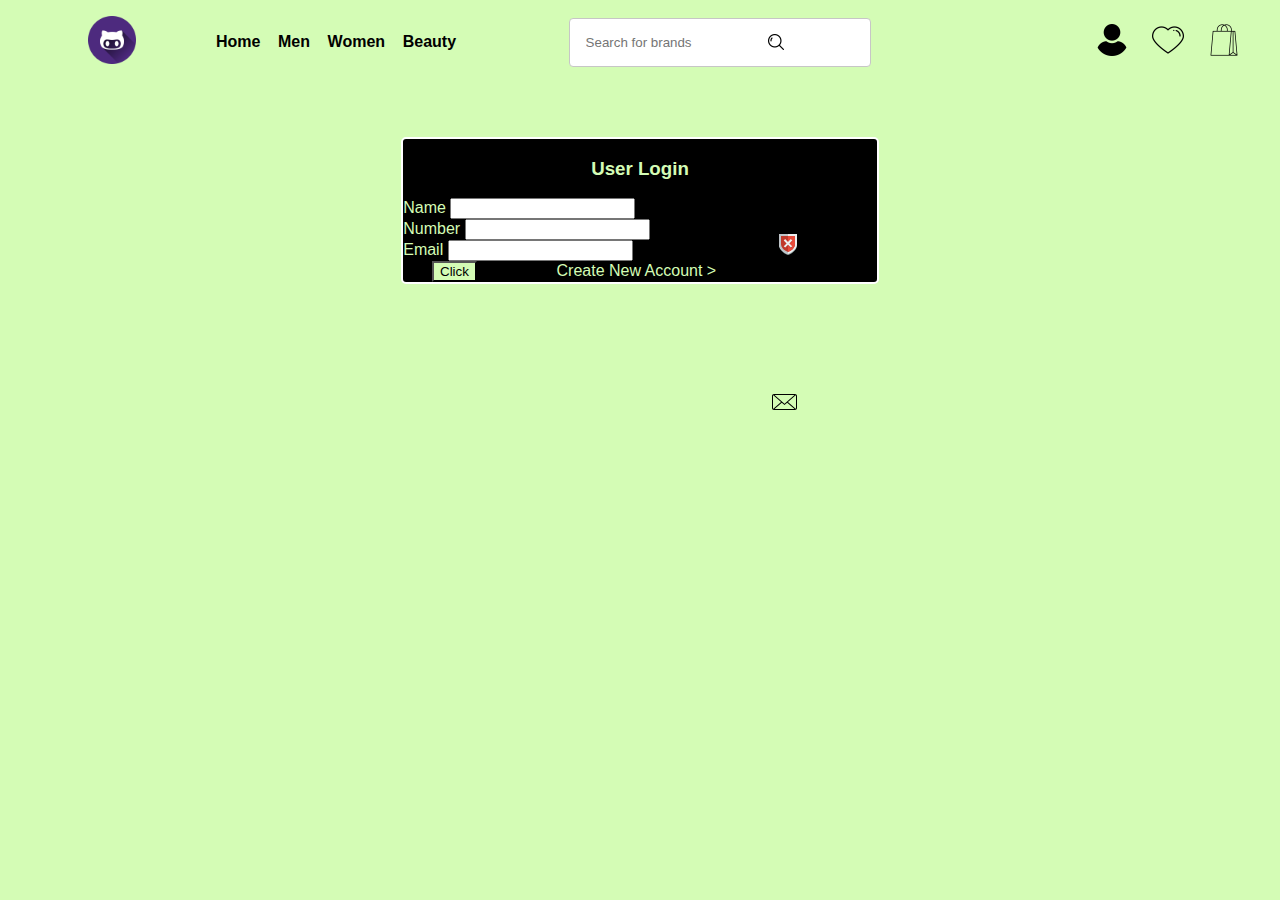
<file: Components/authentication/login/login.html>
<!DOCTYPE html>
<html lang="en">

<head>
    <meta charset="UTF-8">
    <meta http-equiv="X-UA-Compatible" content="IE=edge">
    <meta name="viewport" content="width=device-width, initial-scale=1.0">
    <link rel="stylesheet" href="https://amazing-spirit.netlify.app/root.css">

    <link rel="stylesheet" href="./login.css" />
    <title>Login form</title>
</head>

<body>
    <div class="login-container">
        <header>
            <div class="ecom-header">
                <div class="icon-container">
                    <a class="img-link" href="../../../index.html"><span>
                            <img class="icon" src="../../../images/jpeg/headicon.png" alt="" /></a>
                    </span>
                </div>

                <div class="ecom-nav">
                    <a href="../../../index.html" class="nav-link">Home</a>
                    <a href="../../product-listing/productlist.html" class="nav-link">Men</a>
                    <a href="../../product-listing/productlist.html" class="nav-link">Women</a>
                    <a href="../../product-listing/productlist.html" class="nav-link">Beauty</a>
                </div>

                <div class="search-bar">
                    <input class="search" placeholder="Search for brands" type="text" name="search" />
                    <img class="search-icon ecom-search" src="../../../images/jpeg/search.png" alt="search" />
                </div>

                <div class="socials-ecom">
                    <span><a href="./login.html"><img src='../../../images/jpeg/user.png'
                                class="social-icons" /></a></span>
                    <span><a href="../../wishlist/wishlist.html"><img src='../../../images/jpeg/heart.png'
                                class="social-icons" /></a></span>
                    <span><a href="../../cart/cart.html">
                            <img src='../../../images/jpeg/shopping-bag.png' class="social-icons" /></span>
                    </a>
                </div>
            </div>
        </header>


        <div class="forms">
            <div class="single-input ecom-form">
                <h3 class="head-form ecom-user">User Login</h3>
                <form id="my-form" onsubmit="">
                    <div class="med">
                        <label class="label ecom-label" for="name"> Name </label>
                        <input required="" class="input" type="text" name="username">
                    </div>
                    <div class="med">
                        <label class="label ecom-label" for="number"> Number </label>
                        <input required="" class="input" type="tel" name="mobile">
                        <img class="form-icon form-icon-warning ecom-warn" src="../../../images/svgs/error.svg"
                            alt="number">
                    </div>
                    <div class="med">
                        <label class="label ecom-label" for="Email"> Email </label>
                        <input class="input input-email" type="email" name="email">
                        <img class="form-icon form-icon-disable ecom-email" src="../../../images/svgs/email.svg"
                            alt="email">
                    </div>
                    <div class="med login-btn-med">
                        <button class="btn log-btn" type="submit" onclick="">Click</button>
                        <span class="redirect">
                            <a class="ecom-signup" href="../signup/signup.html">Create New Account ></a>
                        </span>
                    </div>
                </form>
            </div>
        </div>
    </div>
</body>

</html>
</file>
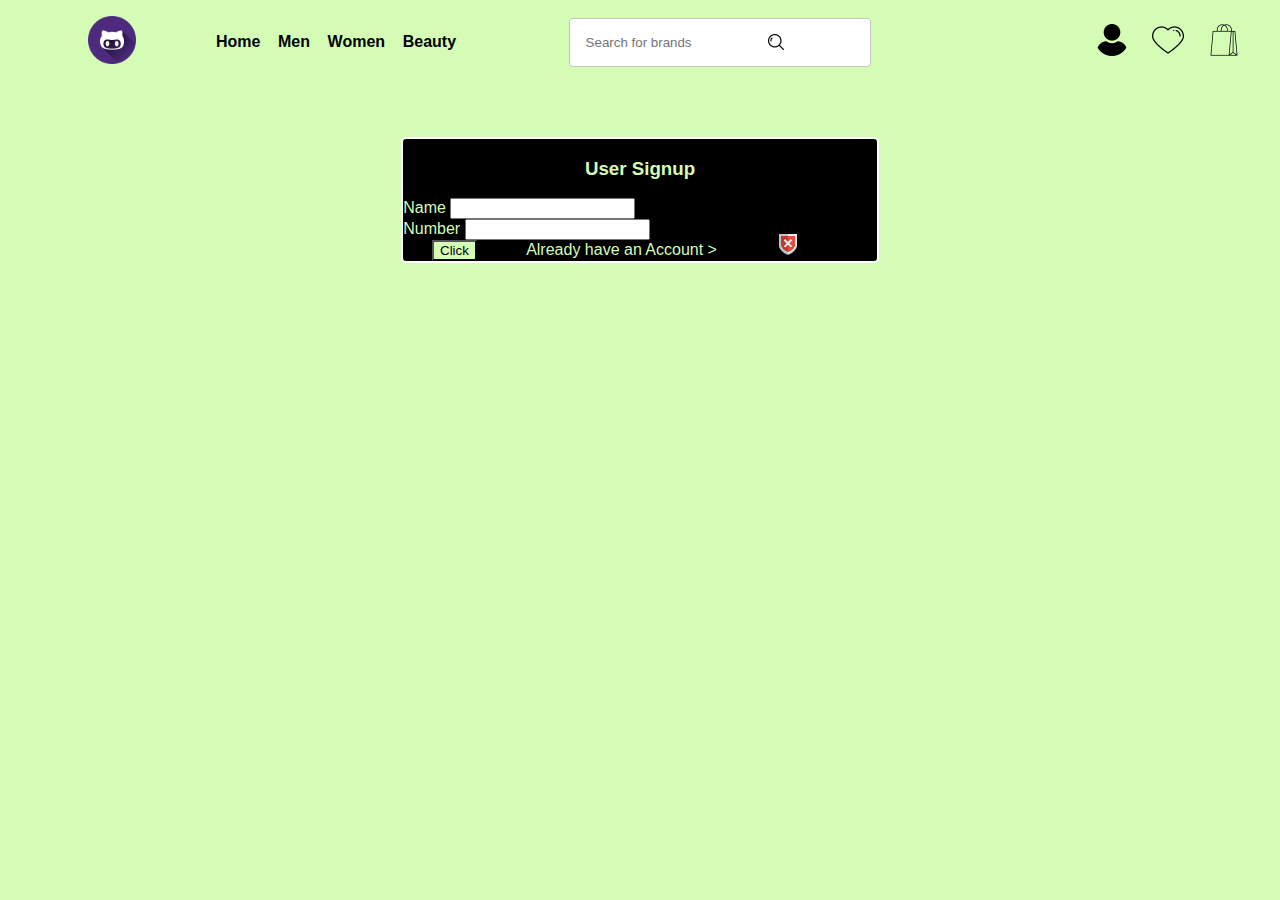
<file: Components/authentication/signup/signup.html>
<!DOCTYPE html>
<html lang="en">

<head>
    <meta charset="UTF-8">
    <meta http-equiv="X-UA-Compatible" content="IE=edge">
    <meta name="viewport" content="width=device-width, initial-scale=1.0">
    <link rel="stylesheet" href="https://amazing-spirit.netlify.app/root.css">

    <link rel="stylesheet" href="./signup.css" />
    <title>Signup form</title>
</head>

<body>
    <div class="signup-container">
        <header>
            <div class="ecom-header">
                <div class="icon-container">
                    <a class="img-link" href="../../../index.html"><span>
                            <img class="icon" src="../../../images/jpeg/headicon.png" alt="" /></a>
                    </span>
                </div>

                <div class="ecom-nav">
                    <a href="../../../index.html" class="nav-link">Home</a>
                    <a href="../../product-listing/productlist.html" class="nav-link">Men</a>
                    <a href="../../product-listing/productlist.html" class="nav-link">Women</a>
                    <a href="../../product-listing/productlist.html" class="nav-link">Beauty</a>
                </div>

                <div class="search-bar">
                    <input class="search" placeholder="Search for brands" type="text" name="search" />
                    <img class="search-icon ecom-search" src="../../../images/jpeg/search.png" alt="search" />
                </div>

                <div class="socials-ecom">
                    <span><a href="../login/login.html"><img src='../../../images/jpeg/user.png'
                                class="social-icons" /></a></span>
                    <span><a href="../../wishlist/wishlist.html"><img src='../../../images/jpeg/heart.png'
                                class="social-icons" /></a></span>
                    <span><a href="../../cart/cart.html">
                            <img src='../../../images/jpeg/shopping-bag.png' class="social-icons" /></span>
                    </a>
                </div>
            </div>
        </header>


        <div class="forms">
            <div class="single-input ecom-form">
                <h3 class="head-form ecom-user">User Signup</h3>
                <form id="my-form" onsubmit="">
                    <div class="med">
                        <label class="label ecom-label" for="name"> Name </label>
                        <input required="" class="input" type="text" name="username">
                    </div>
                    <div class="med">
                        <label class="label ecom-label" for="number"> Number </label>
                        <input required="" class="input" type="tel" name="mobile">
                        <img class="form-icon form-icon-warning ecom-warn" src="../../../images/svgs/error.svg"
                            alt="number">
                    </div>
                    <div class="med login-btn-med">
                        <button class="btn log-btn" type="submit" onclick="">Click</button>
                        <span class="redirect-signup">
                            <a class="ecom-login" href="../login/login.html">Already have an Account ></a>
                        </span>
                    </div>
                </form>
            </div>
        </div>
    </div>
</body>

</html>
</file>
<file: index.css>
@import url(./theme/theme.css);
@import url(./Components/Header/header.css);


.landing-page{
    display:flex;
    flex-direction: column;
    width: 100vw;
    height: 100vh;
    background-color: var(--default-color);
}

.main-content{
    width: 100%;
    height: 80%;
    overflow-x: hidden;
}

.land-search{
    position: absolute;
    left: 48rem;
}

.land-img-container{
    width: 100%;
    height: 28rem;
    position: relative;
}

.land-img{
    width: 100%;
    max-height: 100%;
}

.overtoimg{
    position: absolute;
    top: 42%;
    left: 40%;
    display: flex;
    flex-direction: column;
    gap: 1rem;
}

.txt-0{
    font-size: var(--land-head-s);
    font-weight:var(--land-head-w) ;
    color: var(--default-color);
   text-align: center;
}

.land-b{
    font-size: var(--land-txt-s);
    font-weight:var(--land-txt-w) ;
    color: var(--default-color);
    width: 17rem;
    background: none;
    height: 2.3rem;
    border: 1.5px solid var(--default-color);
    text-decoration: none;
    text-align: center;
}

.land-b:hover{
    background-color: var(--default-color);
}

.sec-title{
    font-size: var(--land-head-s);
    font-weight:var(--land-head-w) ;
    color: var(--primary-color);
    text-align: center;
    margin-bottom: 1rem;
}

.main-sec-two{
    padding: 2.5rem;
    width: 100vw;
    height: 80vh;
    /* overflow-x: hidden; */
}

.sec-wrap{
    display: flex;
    flex-direction: row;
    flex-wrap: wrap;
   gap: 1.5rem;
}

.third-title{
    font-size: var(--land-head-s);
    font-weight:var(--land-head-w) ;
    color: var(--primary-color);
}
</file>
<file: Components/cart/cart.css>
@import url(../../theme/theme.css);
@import url(../Header/header.css);

.cart-search {
	position: absolute;
	left: 48rem;
}

.cart-container {
	display: flex;
	flex-direction: column;
	gap: 0.3rem;
}

.cart-partition {
	width: 100vw;
	height: 95vh;
	display: flex;
	flex-direction: row;
	gap: 2rem;
    background-color: var(--default-color);
}

.my-cart{
	text-align: center;
	background-color: var(--default-color);
	padding-bottom: 2rem;
}

.cart-products {
	flex-basis: 50%;
	background-color: var(--default-color);
	display: flex;
	flex-direction: column;

}

.align-card{
    margin-top: 1rem;
    display: flex;
    gap: 1rem;
    flex-direction: column;
    margin: 0 auto;
    justify-content: center;
    align-items: center;
    justify-items: center;
}

.cart-price {
	flex-basis: 50%;
	background-color: var(--default-color);
	display: flex;
	align-items: center;
   
}

.cart-pro {
	background: var(--primary-color);
	margin: 0 auto;
}

.title-pro-cart {
	font-size: var(--cart-head-size);
	font-weight: var(--cart-head-weight);
	color: var(--cart-txt-color);
}

.iphone-price {
	display: flex;
	flex-direction: row;
	gap: 1rem;
	margin-top: 0.5rem;
}

.real-price {
	font-size: var(--real-price-size);
	font-weight: var(--real-price-weight);
	color: var(--cart-txt-color);
}

.dis-price {
	font-size: var(--dis-price-size);
	font-weight: var(--dis-price-weight);
	color: var(--cart-txt-color);
	text-align: center;
	text-decoration-line: line-through;
}

.dis-per {
	color: rgb(153, 6, 6);
}

.quant {
	display: flex;
	flex-direction: row;
	gap: 1.5rem;
	margin-top: 0.5rem;
	color: var(--default-color);
}

.symbol {
	border: 1px solid var(--default-color);
	padding: 0 0.4rem;
}

.btns-cart {
	display: flex;
	flex-direction: row;
	gap: 0.5rem;
	margin-top: 0.5rem;
}
.cart-btns {
	background-color: var(--default-color);
	color: var(--primary-color);
	width: 7rem;
	height: 1.5rem;
	border: solid 1.3px white;
	border-radius: 5px;
}

.cart-price {
	width: 100%;
}

.price-details {
	display: flex;
	flex-direction: column;
	width: 45%;
	margin: 0 auto;
	background-color: var(--primary-color);
	padding: 1.3rem;
}

.p-detail-title {
	font-size: var(--pro-md-size);
	font-weight: var(--pro-md-weight);
	color: var(--cart-txt-color);
	border-bottom: 1px solid var(--default-color);
	text-align: center;
}

.charges {
	display: flex;
	flex-direction: column;
	border-bottom: 1px solid var(--default-color);
	color: var(--cart-txt-color);
	gap: 0.5rem;
}

.row-prices {
	display: flex;
	flex-direction: row;
	color: var(--cart-txt-color);
}

.row-item {
	flex-basis: 50%;
}

.row-item1 {
	flex-basis: 50%;
	display: flex;
	justify-content: end;
	justify-items: end;
}

.total {
	display: flex;
	flex-direction: row;
	color: var(--cart-txt-color);
	border-bottom: 1px solid var(--default-color);
}

.total-price {
	flex-basis: 50%;
}

.total-price1 {
	flex-basis: 50%;
	display: flex;
	justify-content: end;
	justify-items: end;
}

.cart-p-btn {
	width: 12rem;
	height: 2.2rem;
	background-color: var(--default-color);
	color: var(--primary-color);
	margin: 0 auto;
}
</file>
<file: Components/Header/header.css>
@import url(../../theme/theme.css);

body {
	box-sizing: content-box;
	margin: 0;
}

.ecom-header {
	width: 100vw;
	display: flex;
	flex-direction: row;
	height: auto;
	background-color: var(--default-color);
	color: var(--primary-color);
	padding: 1rem;
	position: sticky;
}

.icon-container {
	flex-basis: 10%;
	display: flex;
	padding-left: 2rem;
}

.img-link {
	margin: 0 auto;
}

.icon {
	width: 3rem;
	height: 3rem;
	margin: 0 auto;
}

.ecom-nav {
	display: flex;
	flex-basis: 25%;
	gap: 1.1rem;
	justify-content: center;
	justify-items: center;
	align-items: center;
	/* position: absolute; */
}

.nav-link {
	font-size: var(--head-txt-size);
	font-weight: var(--head-txt-weight);
	text-decoration: none;
	color: var(--primary-color);
}

.search-bar {
	flex-basis: 35%;
	display: flex;
	justify-content: center;
	justify-items: center;
	align-items: center;
}

.search {
	width: 60%;
	margin: 0 auto;
	position: relative;
	background-color: var(--secondary-color);
	padding: 1rem;
	border: 1px solid var(--gray-color);
	border-radius: 4px;
}

.search-icon {
	width: 1rem;
	height: 1rem;
	position: absolute;
	left: 52.2rem;
}

.nav-link:hover {
	color: var(--default-color);
	background-color: var(--primary-color);
}

.socials-ecom {
	display: flex;
	flex-direction: row;
	flex-basis: 25%;
	gap: 1.5rem;
	justify-content: end;
	justify-items: center;
	align-items: center;
}

.social-icons {
	max-width: 2rem;
	max-height: 2rem;
}

@media only screen and (max-width: 530px) {
	.home {
		display: none;
	}

	.document {
		display: none;
	}
}
</file>
<file: Components/product-listing/productlist.css>
@import url(../../theme/theme.css);
@import url(../Header/header.css);


.product-container{
    display: flex;
    flex-direction: column;
    gap: .3rem;
     max-width: 100vw;
     max-height: 100vh; 
}

.product-search{
    position: absolute;
    left: 47.5rem;
}

.parts{
    max-width: 100vw;
    max-height: 83.60vh;
    display: flex;
}

.parts-1{
     flex-basis: 25%; 
    background-color: var(--default-color);
    display: flex;
    flex-direction: column;
    gap:1rem;
    padding: 1.5rem;
    overflow-y: scroll;
    max-width: 25vw;
   
}

.parts-1::-webkit-scrollbar{
     width: .2em; 
}

.parts-1::-webkit-scrollbar-track {
    -webkit-box-shadow: inset 0 0 6px rgba(0,0,0,0.3);
}
 
.parts-1::-webkit-scrollbar-thumb {
  background-color: var(--primary-color);
  outline: 1px solid var(--secondary-color);
  border-radius: 4px;
}

.head-title{
    display: inline-flex;
}

.filter{
    font-size:var(--pro-head-size);
    font-weight: var(--pro-head-weight);
    color: var(--pro-txt-color);
    flex-basis: 50%;
}

.clear{
    font-size:var(--pro-txt-size);
    font-weight: var(--pro-txt-weight);
    color: var(--pro-txt-color);  
    flex-basis: 50%;
    display: flex;
    align-items: center;
    justify-content: end;
}

.range-slide{
    display: flex;
    flex-direction: column;
    gap:.5rem;
}
.price{
    font-weight: var(--pro-md-weight);
    font-size: var(--pro-md-size);
    color: var(--pro-txt-color);
}
.slider{
    width: 15rem;
    -webkit-appearance: none;
    margin-right: 15px;
    background: rgba(255, 255, 255, 0.6);
    border-radius: 5px;
    background-color: var(--primary-color);
    background-repeat: no-repeat;
}
.slider::-webkit-slider-thumb {
    -webkit-appearance: none;
     height: .7rem;
    width: .7rem; 
    border-radius: 50%;
    background: var(--secondary-color);
    cursor: ew-resize;
    box-shadow: 0 0 2px 0 #555;
    transition: background .3s ease-in-out;
  }

.slider::-webkit-slider-runnable-track{
    -webkit-appearance: none;
    box-shadow: none;
    border: none;
    background: transparent;
}

.category{
    display: flex;
    flex-direction: column;
    gap: 0.5rem;
}
.checks-ecom{
    display: flex;
    flex-direction: column;
    gap: .3rem;
}

.ratings{
    display: flex;
    flex-direction: column;
    gap: 0.5rem;
}

.radio-ecom{
    display: flex;
    flex-direction: column;
    gap: .3rem;
}

.sortby{
    display: flex;
    flex-direction: column;
    gap: 0.5rem; 
}

.sortby-ecom{
    display: flex;
    flex-direction: column;
    gap: .3rem; 
}

.form-label{
    font-weight: var(--pro-txt-weight);
    font-size: var(--pro-txt-size);
    color: var(--pro-txt-color); 
}

/* give style to checks and radios */



.parts-2{
    flex-basis: 75%;
    background-color: var(--default-color);
    padding: 1.5rem;
    display: flex;
    flex-direction: column;
    gap:2rem;
    overflow-y: scroll;
    max-width: 75vw;
}

.parts-2::-webkit-scrollbar{
    width: .2em; 
}

.parts-2::-webkit-scrollbar-track {
   -webkit-box-shadow: inset 0 0 6px rgba(0,0,0,0.3);
}

.parts-2::-webkit-scrollbar-thumb {
 background-color: var(--primary-color);
 outline: 1px solid var(--secondary-color);
 border-radius: 4px;
}

.part-2-head{
    font-size: var(--pro-head-size);
    font-weight: var(--pro-head-weight);
    color: var(--primary-color);
}

 .products{
    display: flex;
    flex-wrap: wrap;
} 

.ecom-card0{
    height: 19.8rem;
}

.ecom-p0{
    width: 15.9rem;
}

.ecom-btn-cart{
    font-size: var(--pro-txt-size);
    font-weight: var(--pro-txt-weight);
    color: var(--default-color);
}
</file>
<file: Components/wishlist/wishlist.css>
@import url(../../theme/theme.css);
@import url(../Header/header.css);

.wish-container{
    background-color: var(--default-color);
}

.wish-search{
    position: absolute;
    left: 48rem;
}

.wish-strech{
    width: 15.9rem;
}

.my-wish{
    text-align: center;
}

.wishes{
    padding: 3rem;
}

.all-wishes{
display: flex;
flex-direction: row;
flex-wrap: wrap;
}

.add-cl{
    color: var(--default-color);
}
</file>
<file: Components/authentication/login/login.css>
@import url(../../../theme/theme.css);
@import url(../../Header/header.css);

.login-container {
	display: flex;
	flex-direction: column;
	gap: 3.3rem;
	background-color: var(--default-color);
	height: 100vh;
}

.ecom-search {
	position: absolute;
	left: 48rem;
}

.forms {
	width: 100vw;
	display: flex;
	max-height: 80vh;
}

.ecom-form {
	width: 37%;
	margin: 0 auto;
	background-color: var(--primary-color);
	border: 2px solid var(--secondary-color);
	border-radius: 5px;
	box-shadow: inset;
}

.ecom-user {
	text-align: center;
	color: var(--default-color);
}

.ecom-label {
	color: var(--default-color);
}

.login-btn-med {
	margin-left: 1.8rem;
}

.log-btn {
	background-color: var(--default-color);
	color: var(--primary-color);
}

.ecom-warn {
	position: absolute;
	right: 30rem;
	top: 14.5rem;
}
.ecom-email {
	position: absolute;
	right: 30rem;
	top: 24.1rem;
}

.redirect {
	margin-left: 4.7rem;
}

.ecom-signup {
	text-decoration: none;
	color: var(--default-color);
}
</file>
<file: Components/authentication/signup/signup.css>
@import url(../../../theme/theme.css);
@import url(../../Header/header.css);
@import url(../login/login.css);

.signup-container {
	display: flex;
	flex-direction: column;
	gap: 3.3rem;
	background-color: var(--default-color);
	height: 100vh;
}

.redirect-signup{
    margin-left: 2.8rem;
}

.ecom-login{
    text-decoration: none;
	color: var(--default-color);
}
</file>
